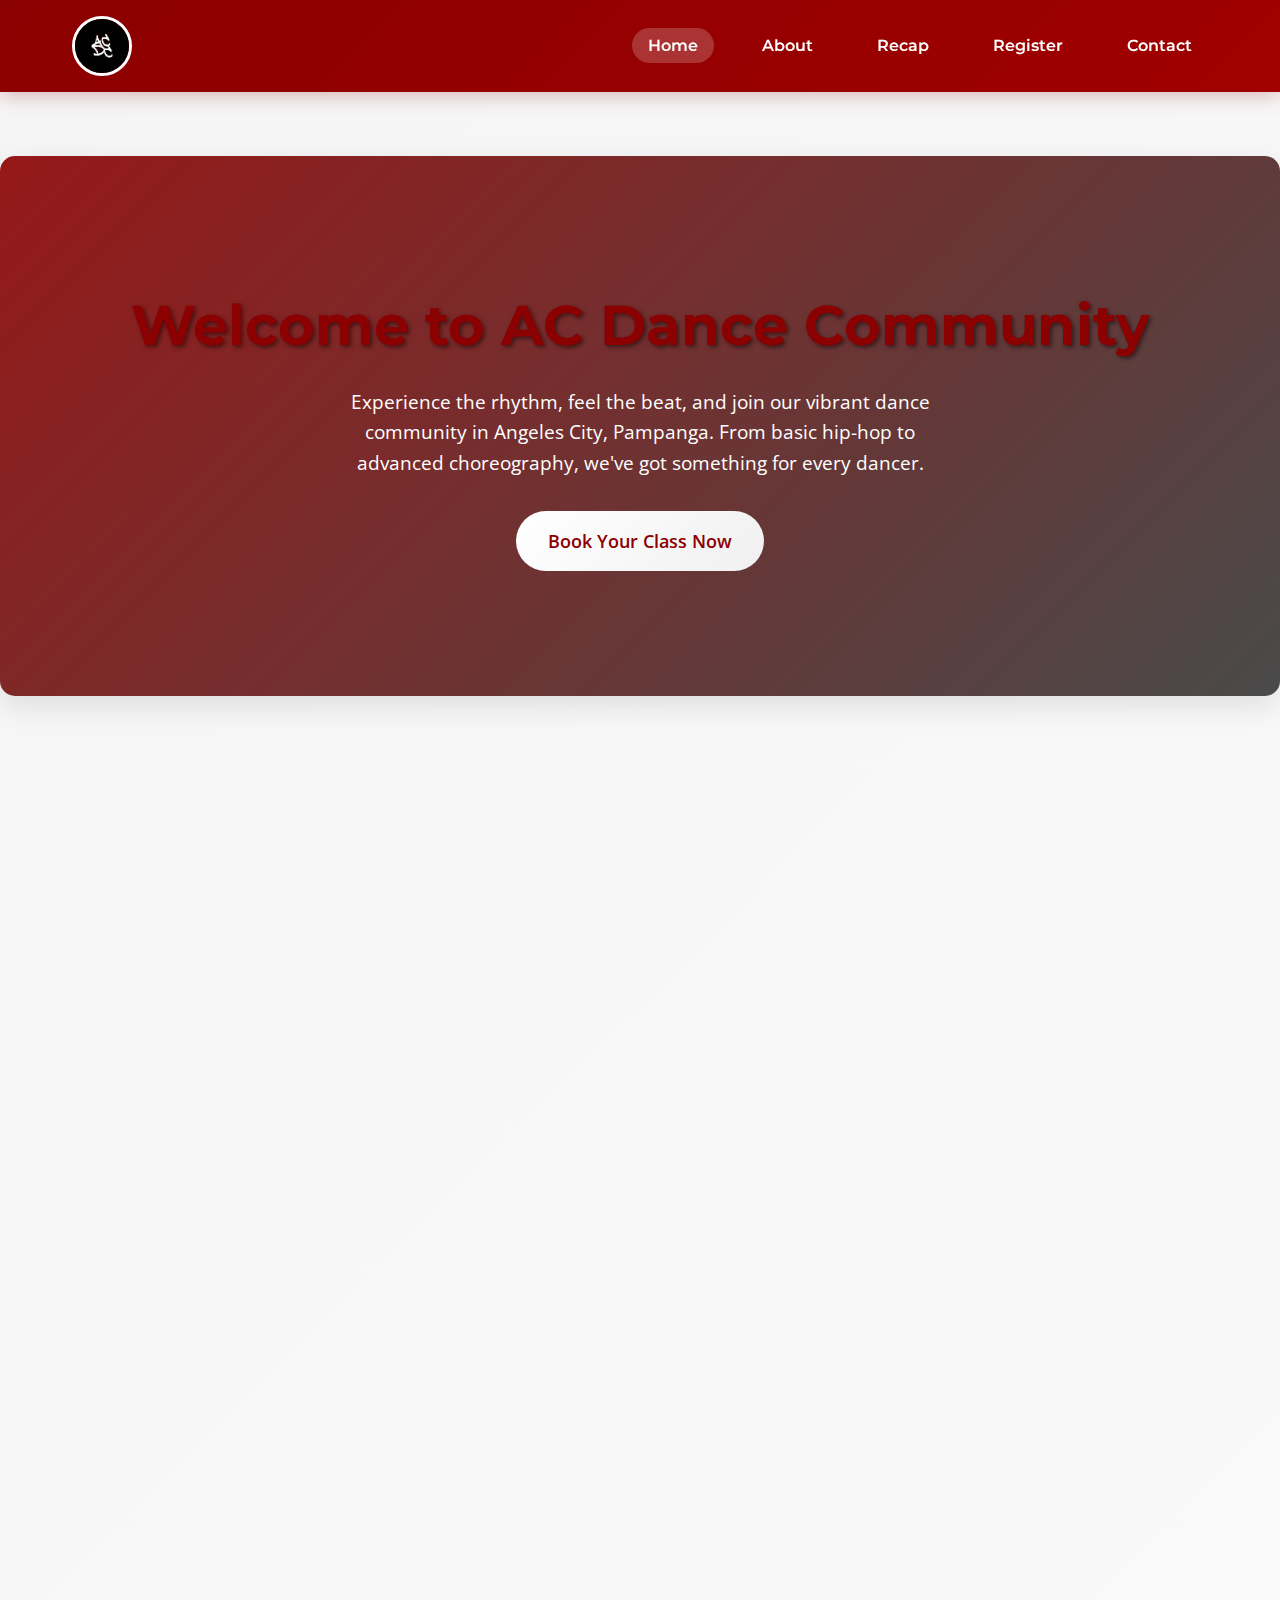
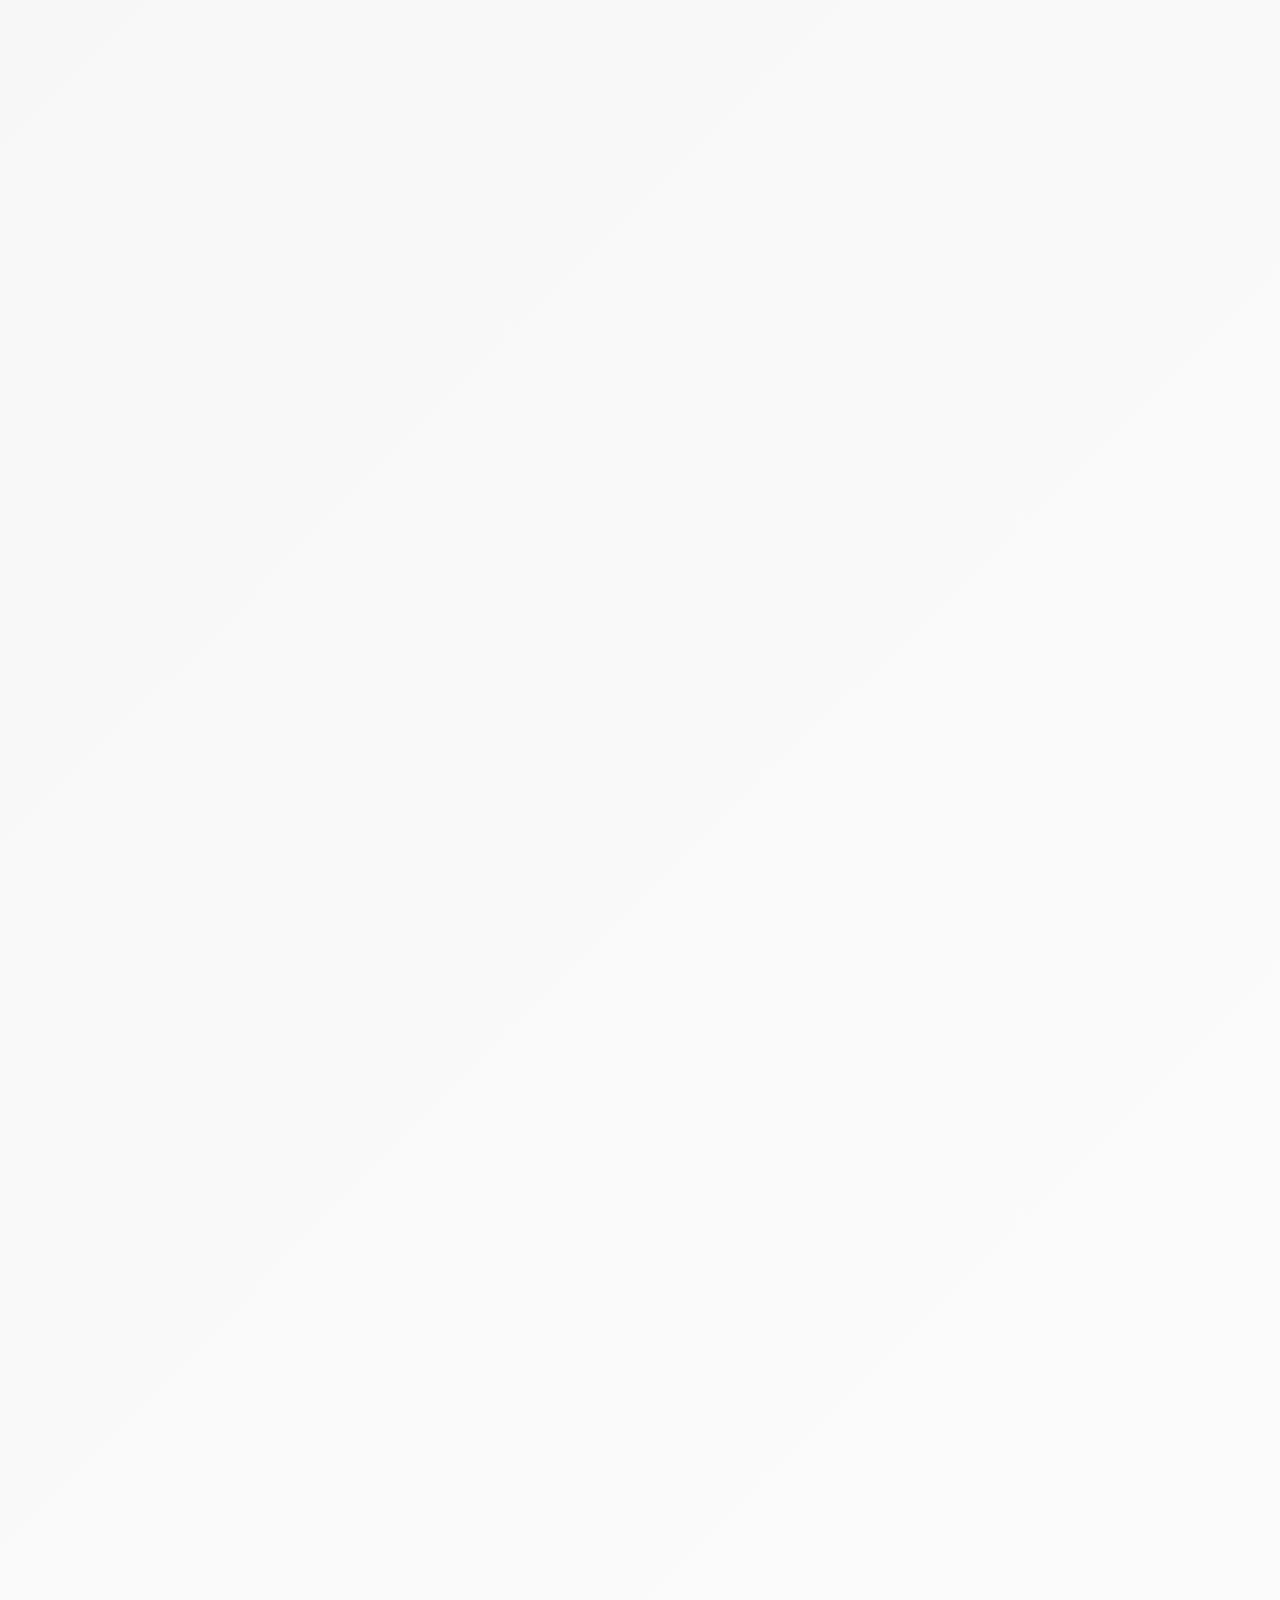
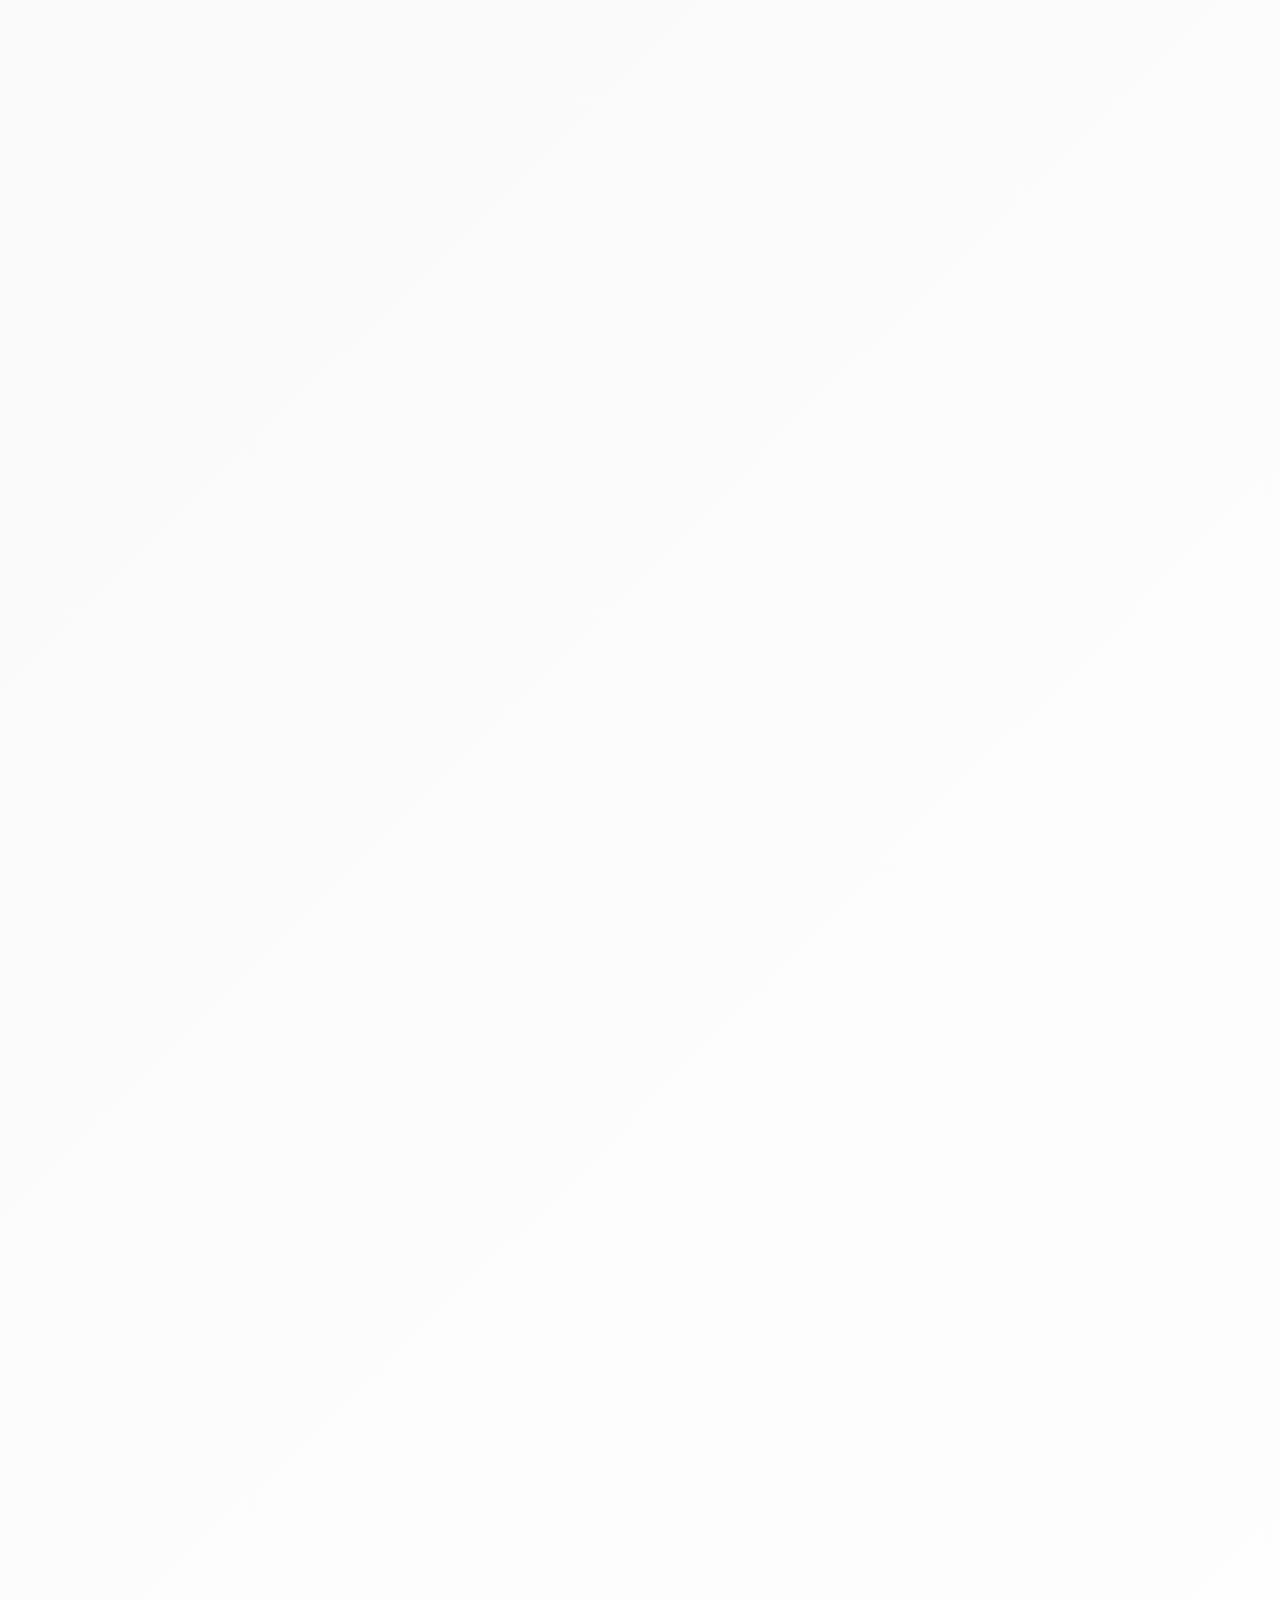
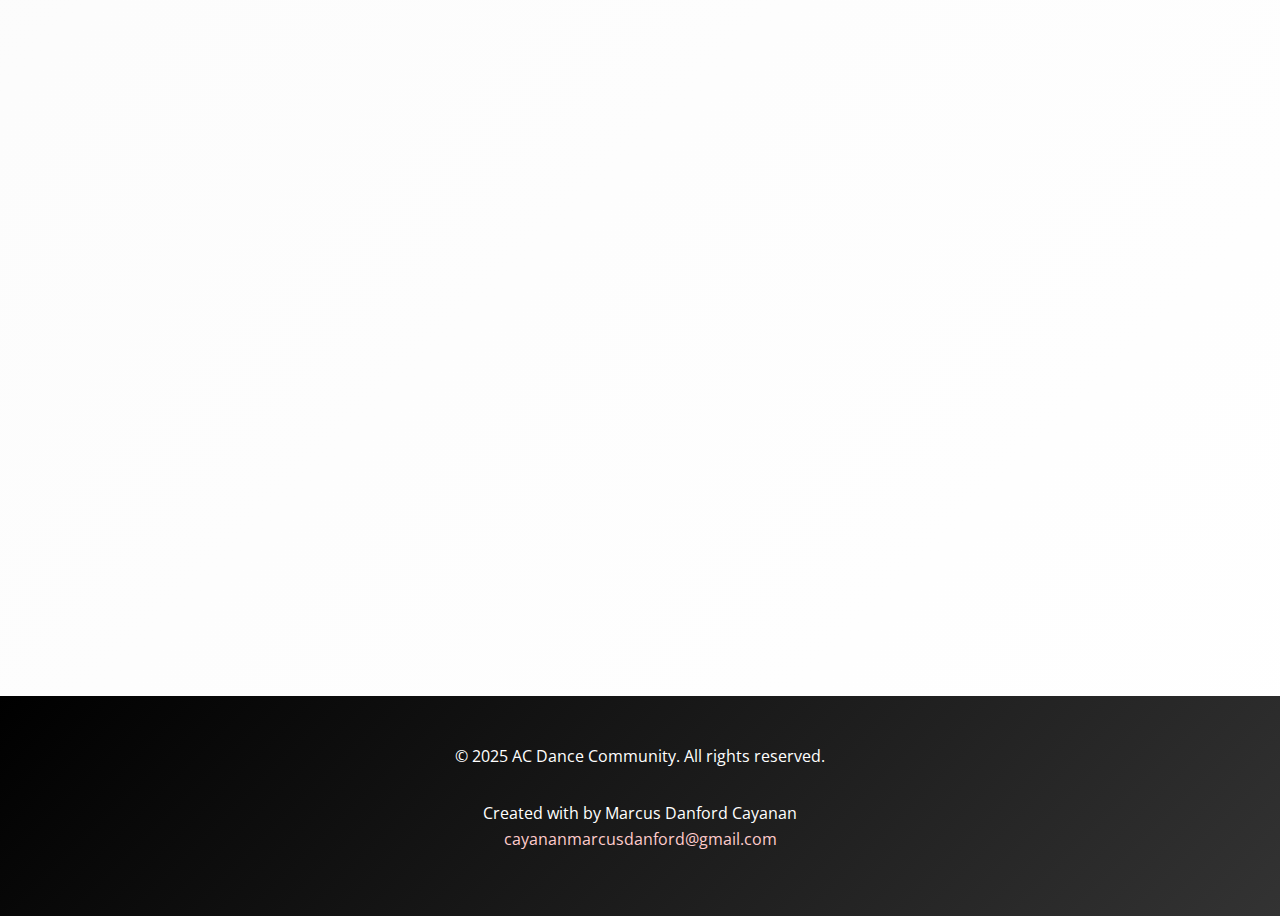
<file: index.html>
<!DOCTYPE html>
<html lang="en">
<head>
    <meta charset="UTF-8">
    <meta name="viewport" content="width=device-width, initial-scale=1.0">
    <title>AC Dance Community</title>
    <link href="https://fonts.googleapis.com/css2?family=Montserrat:wght@400;600;700&family=Open+Sans:wght@400;600&display=swap" rel="stylesheet">
    <link rel="stylesheet" href="https://cdnjs.cloudflare.com/ajax/libs/font-awesome/6.0.0/css/all.min.css">
    <link rel="stylesheet" href="styles.css">
</head>
<body>
    <header>
        <div class="header-container">
            <img src="img/acdclogo.jpg" alt="AC Dance Community Logo" class="logo">
            <div class="nav-container">
                <button class="mobile-menu-toggle" aria-label="Toggle mobile menu">
                    <i class="fas fa-bars"></i>
                </button>
                <nav>
                    <ul id="nav-menu">
                        <li><a href="#home" class="nav-link active">Home</a></li>
                        <li><a href="#about" class="nav-link">About</a></li>
                        <li><a href="#recap" class="nav-link">Recap</a></li>
                        <li><a href="#registration" class="nav-link">Register</a></li>
                        <li><a href="#contact" class="nav-link">Contact</a></li>
                    </ul>
                </nav>
            </div>
        </div>
    </header>

    <section class="hero" id="home">
        <h1>Welcome to AC Dance Community</h1>
        <p>Experience the rhythm, feel the beat, and join our vibrant dance community in Angeles City, Pampanga. From basic hip-hop to advanced choreography, we've got something for every dancer.</p>
        <a href="#class-info" class="cta-button">Book Your Class Now</a>
    </section>

    <main>
        <section class="class-info loading" id="class-info">
            <h1>Choreo Class</h1>
            <div class="class-details">
                <div class="detail-card">
                    <strong>Date:</strong>
                    AUGUST 16, SATURDAY
                </div>
                <div class="detail-card">
                    <strong>Coach:</strong>
                    Seoul Ferrer
                </div>
                <div class="detail-card">
                    <strong>Genre:</strong>
                    Basic Hip-Hop
                </div>
                <div class="detail-card">
                    <strong>Pricing:</strong>
                    <ul class="price-list">
                        <li>Pre Registration: 350 PHP</li>
                        <li>Walk-in: 450 PHP</li>
                    </ul>
                </div>
            </div>
            <img src="img/coach1.jpg" alt="coach1" class="coach-img">
        </section>

        <section class="coaches loading" id="coaches">
            <h2>Meet Our Amazing Coaches</h2>
            <div class="coaches-grid">
                <div class="coach-card">
                    <img src="img/coach1.jpg" alt="Seoul Ferrer - Open-Style Dance Coach">
                    <h3>Seoul Ferrer</h3>
                    <p>Seoul Ferrer is a dynamic dancer who teaches Open Style, blending isolations, dynamic grooves, sharp hits, and rhythm switches to deliver an energetic and captivating performance. He is also a member of PrideRise, Armada, and The Manouvers.</p>
                    <span class="coach-style">Open-Style</span>
                </div>
                <div class="coach-card">
                    <img src="img/coach2.jpg" alt="Marvin Mendoza - Open-Style Dance Coach">
                    <h3>Marvin Mendoza</h3>
                    <p>Marvin Mendoza is a versatile dancer who teaches Open Style, blending smooth grooves, sharp accents, and fluid transitions to create a dynamic and expressive feel. He is also a member of PrideRise and TPM.</p>
                    <span class="coach-style">Open-Style</span>
                </div>
                <div class="coach-card">
                    <img src="img/coach3.jpg" alt="Lau Medina - Femme Style Dance Coach">
                    <h3>Lau Medina</h3>
                    <p>Lau Medina is a dedicated dancer who teaches femme style, empowering others through confidence, precision, and expressive movement. She is also a member of PrideRise.</p>
                    <span class="coach-style">Femme Style</span>
                </div>
            </div>
        </section>

        <section class="recap-section loading" id="recap">
            <h2>Class Recaps & Highlights</h2>
            <p>Take a look at our recent dance classes and community moments!</p>
            <div class="recap-slider">
                <div class="slider-container">
                    <div class="slide active">
                        <img src="img/recap1.jpg" alt="Dance Class Recap 1" class="recap-img">
                        <div class="slide-overlay">
                            <h3>Hip-Hop Workshop</h3>
                            <p>Amazing energy in our recent hip-hop session!</p>
                        </div>
                    </div>
                    <div class="slide">
                        <img src="img/recap2.jpg" alt="Dance Class Recap 2" class="recap-img">
                        <div class="slide-overlay">
                            <h3>Open Style Class</h3>
                            <p>Students mastering new choreography techniques</p>
                        </div>
                    </div>
                    <div class="slide">
                        <img src="img/recap3.jpg" alt="Dance Class Recap 3" class="recap-img">
                        <div class="slide-overlay">
                            <h3>Femme Style Session</h3>
                            <p>Empowering movements and confident expressions</p>
                        </div>
                    </div>
                    <div class="slide">
                        <img src="img/recap4.jpg" alt="Dance Class Recap 4" class="recap-img">
                        <div class="slide-overlay">
                            <h3>Community Event</h3>
                            <p>Celebrating dance and community spirit together</p>
                        </div>
                    </div>
                </div>
                <div class="slider-controls">
                    <button class="prev-btn" aria-label="Previous slide">
                        <i class="fas fa-chevron-left"></i>
                    </button>
                    <div class="slider-dots">
                        <span class="dot active" data-slide="0"></span>
                        <span class="dot" data-slide="1"></span>
                        <span class="dot" data-slide="2"></span>
                        <span class="dot" data-slide="3"></span>
                    </div>
                    <button class="next-btn" aria-label="Next slide">
                        <i class="fas fa-chevron-right"></i>
                    </button>
                </div>
            </div>
        </section>

        <section class="registration-section loading" id="registration">
            <h2>Register for Classes</h2>
            <p>Join our dance community! Fill out the form below to secure your spot in upcoming classes.</p>
            
            <div class="registration-container">
                <div class="registration-info">
                    <div class="info-card">
                        <i class="fas fa-clock"></i>
                        <h3>Class Schedule</h3>
                        <p>Classes run throughout the week with flexible timing to accommodate your schedule.</p>
                    </div>
                    <div class="info-card">
                        <i class="fas fa-map-marker-alt"></i>
                        <h3>Multiple Venues</h3>
                        <p>Jungle Base Fitness & Y Gym<br>Angeles City, Pampanga</p>
                    </div>
                    <div class="info-card">
                        <i class="fas fa-users"></i>
                        <h3>All Skill Levels</h3>
                        <p>From beginners to advanced dancers, we have classes for everyone!</p>
                    </div>
                </div>
                
                <form class="registration-form" id="registrationForm">
                    <div class="form-group">
                        <label for="fullName">
                            <i class="fas fa-user"></i>
                            Full Name *
                        </label>
                        <input type="text" id="fullName" name="fullName" required>
                    </div>
                    
                    <div class="form-group">
                        <label for="email">
                            <i class="fas fa-envelope"></i>
                            Email Address *
                        </label>
                        <input type="email" id="email" name="email" required>
                    </div>
                    
                    <div class="form-group">
                        <label for="phone">
                            <i class="fas fa-phone"></i>
                            Phone Number *
                        </label>
                        <input type="tel" id="phone" name="phone" required>
                    </div>
                    
                    <div class="form-group">
                        <label for="age">
                            <i class="fas fa-calendar-alt"></i>
                            Age
                        </label>
                        <input type="number" id="age" name="age" min="13" max="99">
                    </div>
                    
                    <div class="form-group">
                        <label for="danceStyle">
                            <i class="fas fa-music"></i>
                            Preferred Dance Style *
                        </label>
                        <select id="danceStyle" name="danceStyle" required>
                            <option value="">Select a style...</option>
                            <option value="hip-hop">Hip-Hop</option>
                            <option value="open-style">Open Style</option>
                            <option value="femme-style">Femme Style</option>
                            <option value="mixed">Mixed Styles</option>
                        </select>
                    </div>
                    
                    <div class="form-group">
                        <label for="experience">
                            <i class="fas fa-star"></i>
                            Experience Level *
                        </label>
                        <select id="experience" name="experience" required>
                            <option value="">Select level...</option>
                            <option value="beginner">Beginner</option>
                            <option value="intermediate">Intermediate</option>
                            <option value="advanced">Advanced</option>
                        </select>
                    </div>
                    
                    <div class="form-group">
                        <label for="classDate">
                            <i class="fas fa-calendar"></i>
                            Preferred Class Date
                        </label>
                        <input type="date" id="classDate" name="classDate">
                    </div>
                    
                    <div class="form-group checkbox-group">
                        <label class="checkbox-label">
                            <input type="checkbox" id="preRegistration" name="preRegistration">
                            <span class="checkmark"></span>
                            Pre-Registration (350 PHP) - Save 100 PHP!
                        </label>
                    </div>
                    
                    <div class="form-group">
                        <label for="additionalNotes">
                            <i class="fas fa-comment"></i>
                            Additional Notes or Questions
                        </label>
                        <textarea id="additionalNotes" name="additionalNotes" rows="4" placeholder="Tell us about your dance goals, any concerns, or special requests..."></textarea>
                    </div>
                    
                    <button type="submit" class="submit-btn">
                        <i class="fas fa-paper-plane"></i>
                        Submit Registration
                    </button>
                    
                    <div class="form-note">
                        <p><i class="fas fa-info-circle"></i> You will receive a confirmation email within 24 hours. Payment can be made on the day of class or through our online payment system.</p>
                    </div>
                </form>
            </div>
        </section>

        <section class="social-media loading" id="social">
            <h2>Connect With Us</h2>
            <p>Stay updated with our latest classes, events, and dance community highlights!</p>
            <div class="social-links">
                <a href="https://www.facebook.com/share/177cCSBS55/?mibextid=wwXIfr" target="_blank" rel="noopener" class="social-link">
                    <i class="fab fa-facebook-f"></i>
                    Facebook
                </a>
                <a href="https://www.instagram.com/acdancecommunity?igsh=cWZleW50OTVtazB3" target="_blank" rel="noopener" class="social-link">
                    <i class="fab fa-instagram"></i>
                    Instagram
                </a>
                <a href="https://www.tiktok.com/@ac_dance_community?_t=ZS-8yqQtiIAiLo&_r=1" target="_blank" rel="noopener" class="social-link">
                    <i class="fab fa-tiktok"></i>
                    TikTok
                </a>
                <a href="mailto:acdancecommunity@gmail.com" class="social-link">
                    <i class="fas fa-envelope"></i>
                    Email Us
                </a>
            </div>
        </section>
    </main>

    <footer>
        <div class="footer-content">
            <p>&copy; 2025 AC Dance Community. All rights reserved.</p>
            <div class="footer-links">
                <p>Created with by Marcus Danford Cayanan</p>
                <a href="mailto:cayananmarcusdanford@gmail.com">cayananmarcusdanford@gmail.com</a>
            </div>
        </div>
    </footer>

    <script src="app.js"></script>
</body>
</html>
</file>
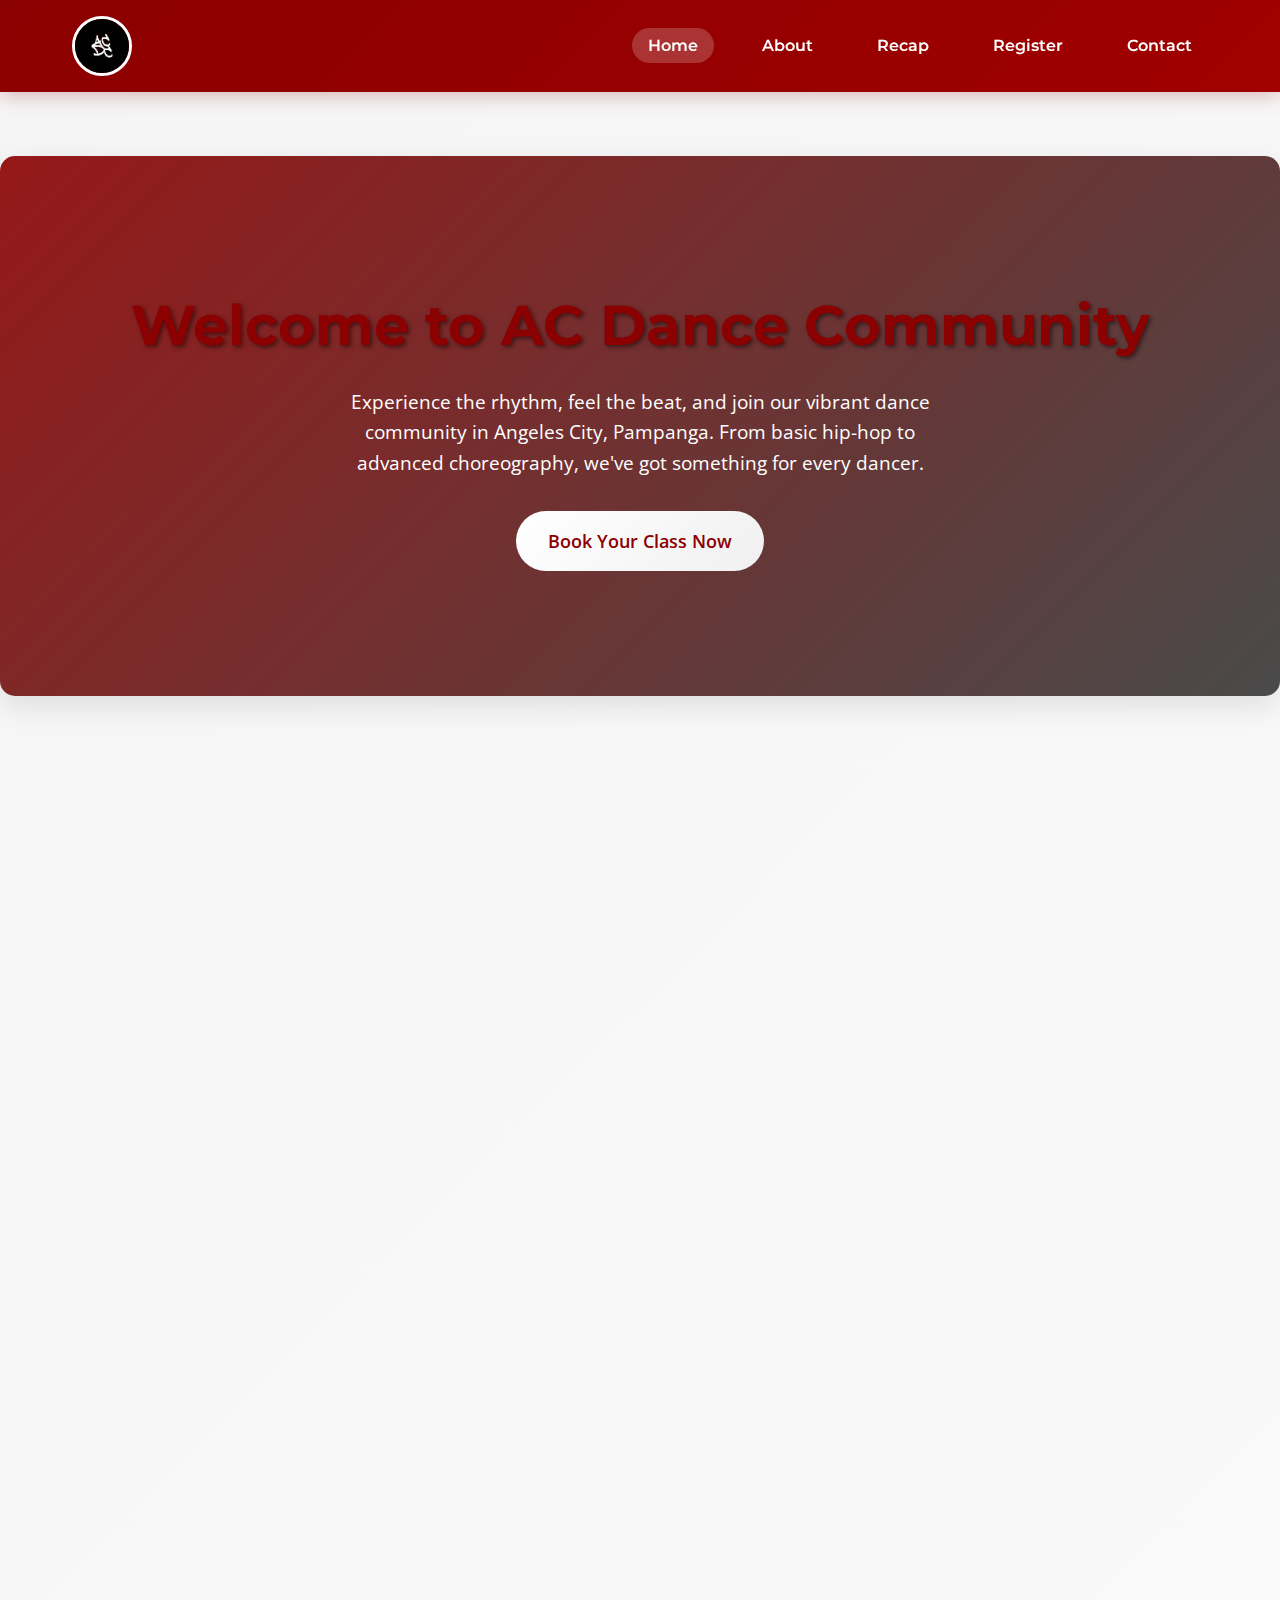
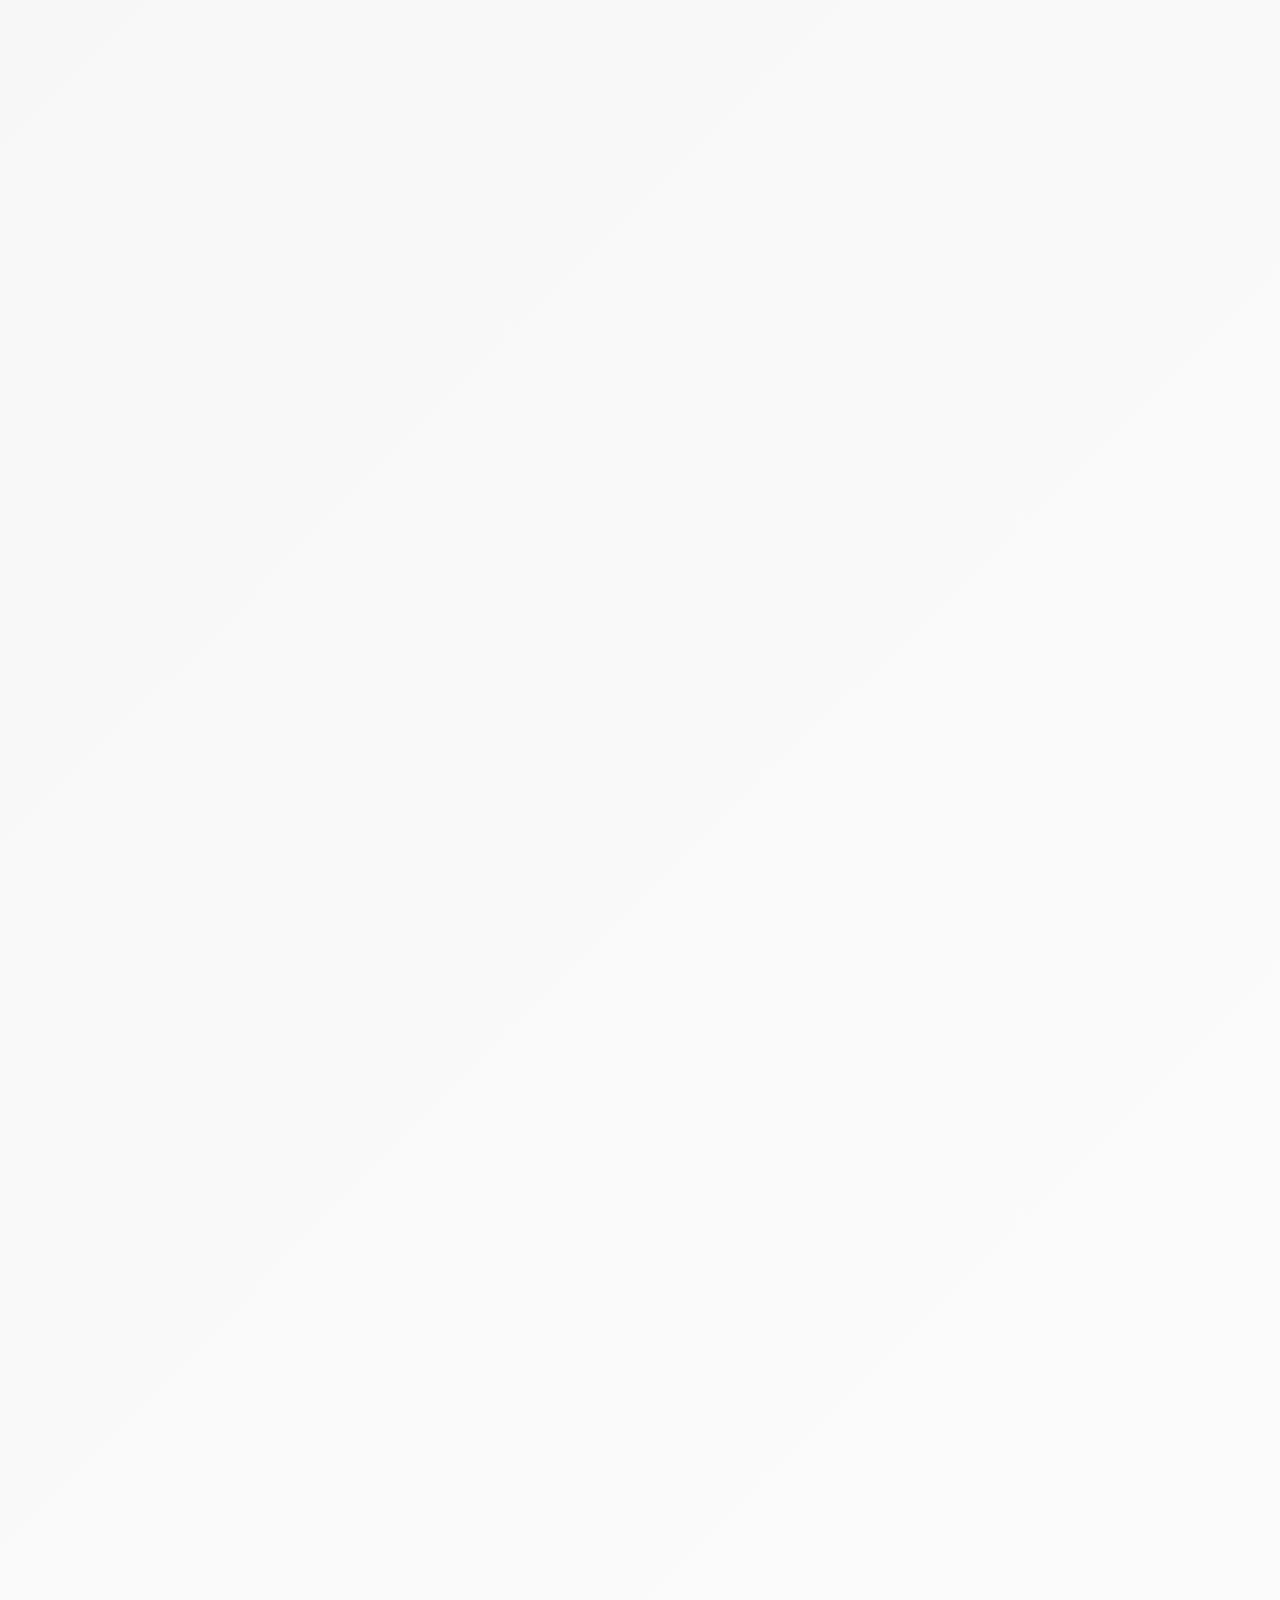
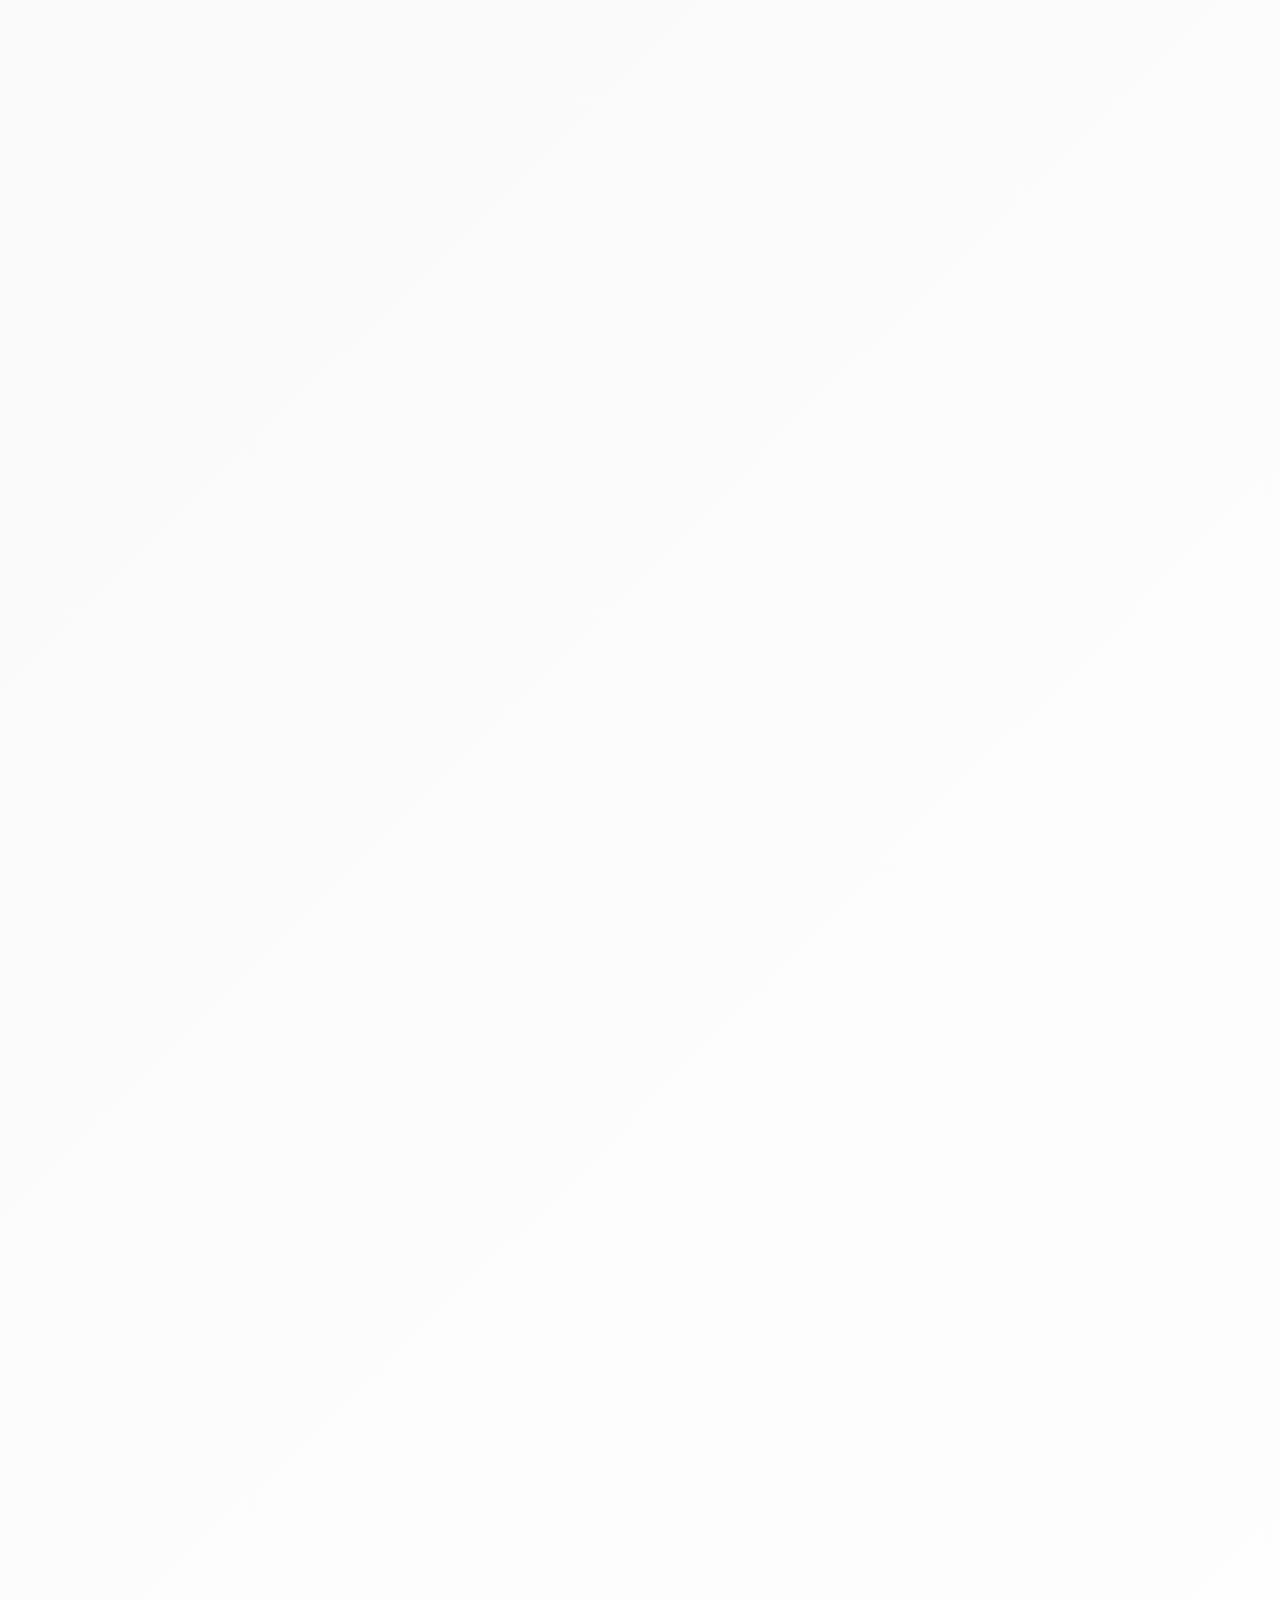
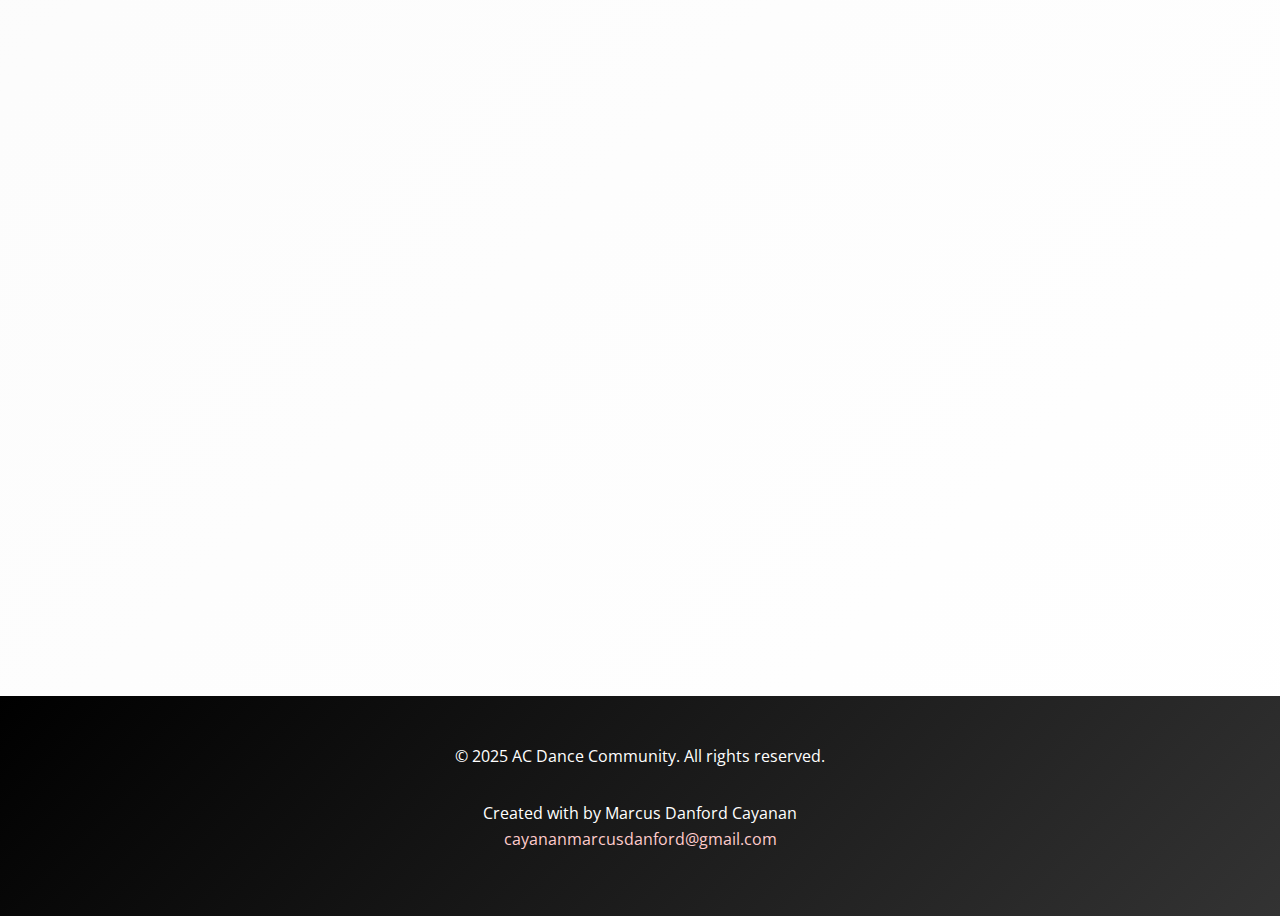
<file: ac_dance_community.html>
<!DOCTYPE html>
<html lang="en">
<head>
    <meta charset="UTF-8">
    <meta name="viewport" content="width=device-width, initial-scale=1.0">
    <title>AC Dance Community</title>
    <link href="https://fonts.googleapis.com/css2?family=Montserrat:wght@400;600;700&family=Open+Sans:wght@400;600&display=swap" rel="stylesheet">
    <link rel="stylesheet" href="https://cdnjs.cloudflare.com/ajax/libs/font-awesome/6.0.0/css/all.min.css">
    <style>
        * {
            margin: 0;
            padding: 0;
            box-sizing: border-box;
        }

        body {
            font-family: 'Open Sans', sans-serif;
            line-height: 1.6;
            color: #333;
            background: linear-gradient(135deg, #f5f5f5 0%, #ffffff 100%);
        }

        /* Header Styles */
        header {
            background: linear-gradient(135deg, #8B0000 0%, #a00000 100%);
            padding: 1rem 0;
            position: sticky;
            top: 0;
            z-index: 1000;
            box-shadow: 0 2px 20px rgba(139, 0, 0, 0.3);
        }

        .header-container {
            max-width: 1200px;
            margin: 0 auto;
            padding: 0 2rem;
            display: flex;
            justify-content: space-between;
            align-items: center;
        }

        .logo {
            height: 60px;
            width: auto;
            border-radius: 50%;
            border: 3px solid white;
            transition: transform 0.3s ease;
        }

        .logo:hover {
            transform: scale(1.1);
        }

        .nav-container {
            display: flex;
            align-items: center;
        }

        .mobile-menu-toggle {
            display: none;
            background: none;
            border: none;
            color: white;
            font-size: 1.5rem;
            cursor: pointer;
        }

        nav ul {
            list-style: none;
            display: flex;
            gap: 2rem;
        }

        nav a {
            color: white;
            text-decoration: none;
            font-weight: 600;
            font-family: 'Montserrat', sans-serif;
            padding: 0.5rem 1rem;
            border-radius: 25px;
            transition: all 0.3s ease;
            position: relative;
        }

        nav a:hover, nav a.active {
            background: rgba(255, 255, 255, 0.2);
            transform: translateY(-2px);
        }

        /* Hero Section */
        .hero {
            background: linear-gradient(135deg, rgba(139, 0, 0, 0.9), rgba(0, 0, 0, 0.7)), url('data:image/svg+xml,<svg xmlns="http://www.w3.org/2000/svg" viewBox="0 0 1000 1000"><defs><pattern id="dance" patternUnits="userSpaceOnUse" width="100" height="100"><circle cx="50" cy="50" r="2" fill="%23fff" opacity="0.1"/></pattern></defs><rect width="100%" height="100%" fill="url(%23dance)"/></svg>');
            color: white;
            text-align: center;
            padding: 4rem 2rem;
            min-height: 60vh;
            display: flex;
            align-items: center;
            justify-content: center;
            flex-direction: column;
        }

        .hero h1 {
            font-family: 'Montserrat', sans-serif;
            font-size: 3.5rem;
            font-weight: 700;
            margin-bottom: 1rem;
            text-shadow: 2px 2px 4px rgba(0, 0, 0, 0.5);
            animation: fadeInUp 1s ease-out;
        }

        .hero p {
            font-size: 1.2rem;
            margin-bottom: 2rem;
            max-width: 600px;
            animation: fadeInUp 1s ease-out 0.2s both;
        }

        .cta-button {
            background: linear-gradient(135deg, #fff, #f0f0f0);
            color: #8B0000;
            padding: 1rem 2rem;
            border: none;
            border-radius: 50px;
            font-size: 1.1rem;
            font-weight: 600;
            cursor: pointer;
            transition: all 0.3s ease;
            text-decoration: none;
            display: inline-block;
            animation: fadeInUp 1s ease-out 0.4s both;
        }

        .cta-button:hover {
            transform: translateY(-3px);
            box-shadow: 0 10px 25px rgba(0, 0, 0, 0.2);
        }

        /* Main Content */
        main {
            max-width: 1200px;
            margin: 0 auto;
            padding: 0 2rem;
        }

        /* Section Styles */
        section {
            margin: 4rem 0;
            padding: 2rem;
            background: white;
            border-radius: 15px;
            box-shadow: 0 10px 30px rgba(0, 0, 0, 0.1);
            transition: transform 0.3s ease, box-shadow 0.3s ease;
        }

        section:hover {
            transform: translateY(-5px);
            box-shadow: 0 15px 40px rgba(0, 0, 0, 0.15);
        }

        h1, h2 {
            font-family: 'Montserrat', sans-serif;
            color: #8B0000;
            margin-bottom: 1.5rem;
        }

        h1 {
            font-size: 2.5rem;
            font-weight: 700;
            text-align: center;
        }

        h2 {
            font-size: 2rem;
            font-weight: 600;
            border-bottom: 3px solid #8B0000;
            padding-bottom: 0.5rem;
            display: inline-block;
        }

        /* Class Info Styles */
        .class-info {
            background: linear-gradient(135deg, #8B0000, #a00000);
            color: white;
            text-align: center;
        }

        .class-info h1 {
            color: white;
            font-size: 3rem;
            margin-bottom: 2rem;
        }

        .class-details {
            display: grid;
            grid-template-columns: repeat(auto-fit, minmax(250px, 1fr));
            gap: 2rem;
            margin: 2rem 0;
        }

        .detail-card {
            background: rgba(255, 255, 255, 0.1);
            padding: 1.5rem;
            border-radius: 10px;
            backdrop-filter: blur(10px);
            border: 1px solid rgba(255, 255, 255, 0.2);
        }

        .detail-card strong {
            display: block;
            font-size: 1.1rem;
            margin-bottom: 0.5rem;
            color: #ffcccc;
        }

        .price-list {
            list-style: none;
            margin-top: 1rem;
        }

        .price-list li {
            background: rgba(255, 255, 255, 0.1);
            padding: 0.5rem 1rem;
            margin: 0.5rem 0;
            border-radius: 25px;
            border-left: 4px solid #ffcccc;
        }

        .coach-img {
            max-width: 300px;
            width: 100%;
            height: 300px;
            object-fit: cover;
            display: block;
            margin: 2rem auto 0;
            border-radius: 15px;
            box-shadow: 0 10px 30px rgba(0, 0, 0, 0.3);
            transition: transform 0.3s ease;
        }

        .coach-img:hover {
            transform: scale(1.05);
        }

        /* Coaches Section */
        .coaches-grid {
            display: grid;
            grid-template-columns: repeat(auto-fit, minmax(350px, 1fr));
            gap: 2rem;
            margin-top: 2rem;
        }

        .coach-card {
            background: linear-gradient(135deg, #f9f9f9, #ffffff);
            border: none;
            padding: 2rem;
            border-radius: 15px;
            box-shadow: 0 10px 30px rgba(0, 0, 0, 0.1);
            transition: all 0.3s ease;
            text-align: center;
            position: relative;
            overflow: hidden;
        }

        .coach-card::before {
            content: '';
            position: absolute;
            top: 0;
            left: 0;
            right: 0;
            height: 4px;
            background: linear-gradient(135deg, #8B0000, #a00000);
        }

        .coach-card:hover {
            transform: translateY(-10px);
            box-shadow: 0 20px 40px rgba(139, 0, 0, 0.2);
        }

        .coach-card img {
            width: 200px;
            height: 200px;
            object-fit: cover;
            border-radius: 50%;
            margin-bottom: 1.5rem;
            border: 4px solid #8B0000;
            transition: transform 0.3s ease;
        }

        .coach-card img:hover {
            transform: scale(1.1);
        }

        .coach-card h3 {
            font-family: 'Montserrat', sans-serif;
            color: #8B0000;
            margin-bottom: 1rem;
            font-size: 1.5rem;
        }

        .coach-card p {
            margin-bottom: 1rem;
            line-height: 1.6;
        }

        .coach-style {
            background: #8B0000;
            color: white;
            padding: 0.5rem 1rem;
            border-radius: 25px;
            display: inline-block;
            font-weight: 600;
            margin-top: 1rem;
        }

        /* Recap Section Styles */
        .recap-section {
            background: linear-gradient(135deg, #f8f9fa, #ffffff);
            text-align: center;
        }

        .recap-slider {
            position: relative;
            max-width: 800px;
            margin: 2rem auto;
            border-radius: 20px;
            overflow: hidden;
            box-shadow: 0 15px 35px rgba(0, 0, 0, 0.1);
        }

        .slider-container {
            position: relative;
            width: 100%;
            height: 400px;
        }

        .slide {
            position: absolute;
            top: 0;
            left: 0;
            width: 100%;
            height: 100%;
            opacity: 0;
            transition: opacity 0.5s ease-in-out;
        }

        .slide.active {
            opacity: 1;
        }

        .recap-img {
            width: 100%;
            height: 100%;
            object-fit: cover;
        }

        .slide-overlay {
            position: absolute;
            bottom: 0;
            left: 0;
            right: 0;
            background: linear-gradient(transparent, rgba(0, 0, 0, 0.8));
            color: white;
            padding: 2rem;
            text-align: left;
        }

        .slide-overlay h3 {
            color: white;
            font-size: 1.5rem;
            margin-bottom: 0.5rem;
            font-family: 'Montserrat', sans-serif;
        }

        .slide-overlay p {
            font-size: 1rem;
            margin: 0;
        }

        .slider-controls {
            position: absolute;
            bottom: 20px;
            left: 50%;
            transform: translateX(-50%);
            display: flex;
            align-items: center;
            gap: 1rem;
            background: rgba(255, 255, 255, 0.2);
            padding: 10px 20px;
            border-radius: 50px;
            backdrop-filter: blur(10px);
        }

        .prev-btn, .next-btn {
            background: rgba(139, 0, 0, 0.8);
            color: white;
            border: none;
            width: 40px;
            height: 40px;
            border-radius: 50%;
            cursor: pointer;
            display: flex;
            align-items: center;
            justify-content: center;
            transition: all 0.3s ease;
        }

        .prev-btn:hover, .next-btn:hover {
            background: #8B0000;
            transform: scale(1.1);
        }

        .slider-dots {
            display: flex;
            gap: 0.5rem;
        }

        .dot {
            width: 12px;
            height: 12px;
            border-radius: 50%;
            background: rgba(255, 255, 255, 0.5);
            cursor: pointer;
            transition: all 0.3s ease;
        }

        .dot.active {
            background: #8B0000;
            transform: scale(1.2);
        }

        /* Registration Section Styles */
        .registration-section {
            background: linear-gradient(135deg, #8B0000, #a00000);
            color: white;
        }

        .registration-section h2 {
            color: white;
            border-bottom-color: white;
            text-align: center;
        }

        .registration-section p {
            text-align: center;
            font-size: 1.1rem;
            margin-bottom: 3rem;
        }

        .registration-container {
            display: grid;
            grid-template-columns: 1fr 2fr;
            gap: 3rem;
            align-items: start;
        }

        .registration-info {
            display: flex;
            flex-direction: column;
            gap: 1.5rem;
        }

        .info-card {
            background: rgba(255, 255, 255, 0.1);
            padding: 1.5rem;
            border-radius: 15px;
            backdrop-filter: blur(10px);
            border: 1px solid rgba(255, 255, 255, 0.2);
            text-align: center;
            transition: transform 0.3s ease;
        }

        .info-card:hover {
            transform: translateY(-5px);
        }

        .info-card i {
            font-size: 2rem;
            color: #ffcccc;
            margin-bottom: 1rem;
        }

        .info-card h3 {
            font-family: 'Montserrat', sans-serif;
            font-size: 1.2rem;
            margin-bottom: 0.5rem;
            color: white;
        }

        .registration-form {
            background: rgba(255, 255, 255, 0.05);
            padding: 2rem;
            border-radius: 20px;
            backdrop-filter: blur(10px);
            border: 1px solid rgba(255, 255, 255, 0.1);
        }

        .form-group {
            margin-bottom: 1.5rem;
        }

        .form-group label {
            display: block;
            margin-bottom: 0.5rem;
            font-weight: 600;
            color: #ffcccc;
            font-size: 0.95rem;
        }

        .form-group label i {
            margin-right: 0.5rem;
            width: 16px;
        }

        .form-group input,
        .form-group select,
        .form-group textarea {
            width: 100%;
            padding: 0.8rem 1rem;
            border: 2px solid rgba(255, 255, 255, 0.2);
            border-radius: 10px;
            background: rgba(255, 255, 255, 0.1);
            color: white;
            font-size: 1rem;
            transition: all 0.3s ease;
        }

        .form-group input::placeholder,
        .form-group textarea::placeholder {
            color: rgba(255, 255, 255, 0.6);
        }

        .form-group input:focus,
        .form-group select:focus,
        .form-group textarea:focus {
            outline: none;
            border-color: white;
            background: rgba(255, 255, 255, 0.15);
            box-shadow: 0 0 0 3px rgba(255, 255, 255, 0.1);
        }

        .checkbox-group {
            display: flex;
            align-items: center;
            gap: 0.5rem;
        }

        .checkbox-label {
            display: flex;
            align-items: center;
            gap: 0.75rem;
            cursor: pointer;
            color: white;
            font-weight: normal;
        }

        .checkbox-label input[type="checkbox"] {
            width: auto;
            margin: 0;
        }

        .checkmark {
            position: relative;
            width: 20px;
            height: 20px;
            border: 2px solid rgba(255, 255, 255, 0.6);
            border-radius: 4px;
            background: transparent;
        }

        .checkbox-label input[type="checkbox"]:checked + .checkmark {
            background: white;
            border-color: white;
        }

        .checkbox-label input[type="checkbox"]:checked + .checkmark::after {
            content: '✓';
            position: absolute;
            top: -2px;
            left: 3px;
            color: #8B0000;
            font-weight: bold;
        }

        .submit-btn {
            width: 100%;
            padding: 1rem 2rem;
            background: linear-gradient(135deg, white, #f0f0f0);
            color: #8B0000;
            border: none;
            border-radius: 50px;
            font-size: 1.1rem;
            font-weight: 600;
            cursor: pointer;
            transition: all 0.3s ease;
            display: flex;
            align-items: center;
            justify-content: center;
            gap: 0.5rem;
        }

        .submit-btn:hover {
            transform: translateY(-3px);
            box-shadow: 0 10px 25px rgba(0, 0, 0, 0.2);
        }

        .submit-btn:active {
            transform: translateY(-1px);
        }

        .form-note {
            margin-top: 1.5rem;
            padding: 1rem;
            background: rgba(255, 255, 255, 0.1);
            border-radius: 10px;
            border-left: 4px solid #ffcccc;
        }

        .form-note p {
            margin: 0;
            font-size: 0.9rem;
            color: #ffcccc;
            text-align: left;
        }

        .form-note i {
            margin-right: 0.5rem;
        }
        .social-media {
            background: linear-gradient(135deg, #000, #333);
            color: white;
            text-align: center;
        }

        .social-media h2 {
            color: white;
            border-bottom-color: white;
        }

        .social-links {
            display: flex;
            justify-content: center;
            gap: 2rem;
            margin-top: 2rem;
            flex-wrap: wrap;
        }

        .social-link {
            display: flex;
            align-items: center;
            gap: 0.5rem;
            color: white;
            text-decoration: none;
            padding: 1rem 2rem;
            background: rgba(255, 255, 255, 0.1);
            border-radius: 50px;
            transition: all 0.3s ease;
            backdrop-filter: blur(10px);
            border: 1px solid rgba(255, 255, 255, 0.2);
        }

        .social-link:hover {
            background: rgba(139, 0, 0, 0.8);
            transform: translateY(-3px);
            box-shadow: 0 10px 25px rgba(139, 0, 0, 0.3);
        }

        .social-link i {
            font-size: 1.2rem;
        }

        /* Footer */
        footer {
            background: linear-gradient(135deg, #000, #333);
            color: white;
            text-align: center;
            padding: 3rem 2rem 2rem;
            margin-top: 4rem;
        }

        .footer-content {
            max-width: 1200px;
            margin: 0 auto;
        }

        .footer-links {
            margin: 2rem 0;
        }

        .footer-links a {
            color: #ffcccc;
            text-decoration: none;
            margin: 0 1rem;
            transition: color 0.3s ease;
        }

        .footer-links a:hover {
            color: white;
        }

        /* Animations */
        @keyframes fadeInUp {
            from {
                opacity: 0;
                transform: translateY(30px);
            }
            to {
                opacity: 1;
                transform: translateY(0);
            }
        }

        .fade-in {
            opacity: 0;
            transform: translateY(30px);
            animation: fadeInUp 0.8s ease-out forwards;
        }

        /* Responsive Design */
        @media (max-width: 768px) {
            .mobile-menu-toggle {
                display: block;
            }

            nav ul {
                display: none;
                position: absolute;
                top: 100%;
                left: 0;
                right: 0;
                background: #8B0000;
                flex-direction: column;
                padding: 1rem;
                box-shadow: 0 5px 15px rgba(0, 0, 0, 0.3);
            }

            nav ul.show {
                display: flex;
            }

            nav ul li {
                margin: 0;
            }

            nav a {
                display: block;
                padding: 1rem;
                text-align: center;
            }

            .header-container {
                padding: 0 1rem;
            }

            .hero h1 {
                font-size: 2.5rem;
            }

            .hero p {
                font-size: 1rem;
            }

            main {
                padding: 0 1rem;
            }

            section {
                padding: 1.5rem;
                margin: 2rem 0;
            }

            .class-details {
                grid-template-columns: 1fr;
                gap: 1rem;
            }

            .coaches-grid {
                grid-template-columns: 1fr;
                gap: 1.5rem;
            }

            .social-links {
                flex-direction: column;
                gap: 1rem;
            }

            .social-link {
                justify-content: center;
            }

            /* Recap responsive */
            .slider-container {
                height: 250px;
            }

            .slide-overlay {
                padding: 1rem;
            }

            .slide-overlay h3 {
                font-size: 1.2rem;
            }

            /* Registration responsive */
            .registration-container {
                grid-template-columns: 1fr;
                gap: 2rem;
            }

            .registration-info {
                order: 2;
            }

            .registration-form {
                order: 1;
            }
        }

        @media (max-width: 480px) {
            .hero {
                padding: 2rem 1rem;
            }

            .hero h1 {
                font-size: 2rem;
            }

            h2 {
                font-size: 1.5rem;
            }

            .coach-card img {
                width: 150px;
                height: 150px;
            }

            .coaches-grid {
                grid-template-columns: 1fr;
            }

            .coach-card {
                padding: 1.5rem;
            }
        }

        /* Tablet Styles */
        @media (min-width: 769px) and (max-width: 1024px) {
            .coaches-grid {
                grid-template-columns: repeat(2, 1fr);
            }

            .class-details {
                grid-template-columns: repeat(2, 1fr);
            }
        }

        /* Loading Animation */
        .loading {
            opacity: 0;
            animation: fadeIn 0.6s ease-out forwards;
        }

        @keyframes fadeIn {
            to {
                opacity: 1;
            }
        }
    </style>
</head>
<body>
    <header>
        <div class="header-container">
            <img src="img/acdclogo.jpg" alt="AC Dance Community Logo" class="logo">
            <div class="nav-container">
                <button class="mobile-menu-toggle" aria-label="Toggle mobile menu">
                    <i class="fas fa-bars"></i>
                </button>
                <nav>
                    <ul id="nav-menu">
                        <li><a href="#home" class="nav-link active">Home</a></li>
                        <li><a href="#about" class="nav-link">About</a></li>
                        <li><a href="#recap" class="nav-link">Recap</a></li>
                        <li><a href="#registration" class="nav-link">Register</a></li>
                        <li><a href="#contact" class="nav-link">Contact</a></li>
                    </ul>
                </nav>
            </div>
        </div>
    </header>

    <section class="hero" id="home">
        <h1>Welcome to AC Dance Community</h1>
        <p>Experience the rhythm, feel the beat, and join our vibrant dance community in Angeles City, Pampanga. From basic hip-hop to advanced choreography, we've got something for every dancer.</p>
        <a href="#class-info" class="cta-button">Book Your Class Now</a>
    </section>

    <main>
        <section class="class-info loading" id="class-info">
            <h1>Choreo Class</h1>
            <div class="class-details">
                <div class="detail-card">
                    <strong>Date:</strong>
                    AUGUST 16, SATURDAY
                </div>
                <div class="detail-card">
                    <strong>Coach:</strong>
                    Seoul Ferrer
                </div>
                <div class="detail-card">
                    <strong>Genre:</strong>
                    Basic Hip-Hop
                </div>
                <div class="detail-card">
                    <strong>Pricing:</strong>
                    <ul class="price-list">
                        <li>Pre Registration: 350 PHP</li>
                        <li>Walk-in: 450 PHP</li>
                    </ul>
                </div>
            </div>
            <img src="img/coach1.jpg" alt="coach1" class="coach-img">
        </section>

        <section class="coaches loading" id="coaches">
            <h2>Meet Our Amazing Coaches</h2>
            <div class="coaches-grid">
                <div class="coach-card">
                    <img src="img/coach1.jpg" alt="Seoul Ferrer - Open-Style Dance Coach">
                    <h3>Seoul Ferrer</h3>
                    <p>Seoul Ferrer is a dynamic dancer who teaches Open Style, blending isolations, dynamic grooves, sharp hits, and rhythm switches to deliver an energetic and captivating performance. He is also a member of PrideRise, Armada, and The Manouvers.</p>
                    <span class="coach-style">Open-Style</span>
                </div>
                <div class="coach-card">
                    <img src="img/coach2.jpg" alt="Marvin Mendoza - Open-Style Dance Coach">
                    <h3>Marvin Mendoza</h3>
                    <p>Marvin Mendoza is a versatile dancer who teaches Open Style, blending smooth grooves, sharp accents, and fluid transitions to create a dynamic and expressive feel. He is also a member of PrideRise and TPM.</p>
                    <span class="coach-style">Open-Style</span>
                </div>
                <div class="coach-card">
                    <img src="img/coach3.jpg" alt="Lau Medina - Femme Style Dance Coach">
                    <h3>Lau Medina</h3>
                    <p>Lau Medina is a dedicated dancer who teaches femme style, empowering others through confidence, precision, and expressive movement. She is also a member of PrideRise.</p>
                    <span class="coach-style">Femme Style</span>
                </div>
            </div>
        </section>

        <section class="recap-section loading" id="recap">
            <h2>Class Recaps & Highlights</h2>
            <p>Take a look at our recent dance classes and community moments!</p>
            <div class="recap-slider">
                <div class="slider-container">
                    <div class="slide active">
                        <img src="img/recap1.jpg" alt="Dance Class Recap 1" class="recap-img">
                        <div class="slide-overlay">
                            <h3>Hip-Hop Workshop</h3>
                            <p>Amazing energy in our recent hip-hop session!</p>
                        </div>
                    </div>
                    <div class="slide">
                        <img src="img/recap2.jpg" alt="Dance Class Recap 2" class="recap-img">
                        <div class="slide-overlay">
                            <h3>Open Style Class</h3>
                            <p>Students mastering new choreography techniques</p>
                        </div>
                    </div>
                    <div class="slide">
                        <img src="img/recap3.jpg" alt="Dance Class Recap 3" class="recap-img">
                        <div class="slide-overlay">
                            <h3>Femme Style Session</h3>
                            <p>Empowering movements and confident expressions</p>
                        </div>
                    </div>
                    <div class="slide">
                        <img src="img/recap4.jpg" alt="Dance Class Recap 4" class="recap-img">
                        <div class="slide-overlay">
                            <h3>Community Event</h3>
                            <p>Celebrating dance and community spirit together</p>
                        </div>
                    </div>
                </div>
                <div class="slider-controls">
                    <button class="prev-btn" aria-label="Previous slide">
                        <i class="fas fa-chevron-left"></i>
                    </button>
                    <div class="slider-dots">
                        <span class="dot active" data-slide="0"></span>
                        <span class="dot" data-slide="1"></span>
                        <span class="dot" data-slide="2"></span>
                        <span class="dot" data-slide="3"></span>
                    </div>
                    <button class="next-btn" aria-label="Next slide">
                        <i class="fas fa-chevron-right"></i>
                    </button>
                </div>
            </div>
        </section>

        <section class="registration-section loading" id="registration">
            <h2>Register for Classes</h2>
            <p>Join our dance community! Fill out the form below to secure your spot in upcoming classes.</p>
            
            <div class="registration-container">
                <div class="registration-info">
                    <div class="info-card">
                        <i class="fas fa-clock"></i>
                        <h3>Class Schedule</h3>
                        <p>Classes run throughout the week with flexible timing to accommodate your schedule.</p>
                    </div>
                    <div class="info-card">
                        <i class="fas fa-map-marker-alt"></i>
                        <h3>Multiple Venues</h3>
                        <p>Jungle Base Fitness & Y Gym<br>Angeles City, Pampanga</p>
                    </div>
                    <div class="info-card">
                        <i class="fas fa-users"></i>
                        <h3>All Skill Levels</h3>
                        <p>From beginners to advanced dancers, we have classes for everyone!</p>
                    </div>
                </div>
                
                <form class="registration-form" id="registrationForm">
                    <div class="form-group">
                        <label for="fullName">
                            <i class="fas fa-user"></i>
                            Full Name *
                        </label>
                        <input type="text" id="fullName" name="fullName" required>
                    </div>
                    
                    <div class="form-group">
                        <label for="email">
                            <i class="fas fa-envelope"></i>
                            Email Address *
                        </label>
                        <input type="email" id="email" name="email" required>
                    </div>
                    
                    <div class="form-group">
                        <label for="phone">
                            <i class="fas fa-phone"></i>
                            Phone Number *
                        </label>
                        <input type="tel" id="phone" name="phone" required>
                    </div>
                    
                    <div class="form-group">
                        <label for="age">
                            <i class="fas fa-calendar-alt"></i>
                            Age
                        </label>
                        <input type="number" id="age" name="age" min="13" max="99">
                    </div>
                    
                    <div class="form-group">
                        <label for="danceStyle">
                            <i class="fas fa-music"></i>
                            Preferred Dance Style *
                        </label>
                        <select id="danceStyle" name="danceStyle" required>
                            <option value="">Select a style...</option>
                            <option value="hip-hop">Hip-Hop</option>
                            <option value="open-style">Open Style</option>
                            <option value="femme-style">Femme Style</option>
                            <option value="mixed">Mixed Styles</option>
                        </select>
                    </div>
                    
                    <div class="form-group">
                        <label for="experience">
                            <i class="fas fa-star"></i>
                            Experience Level *
                        </label>
                        <select id="experience" name="experience" required>
                            <option value="">Select level...</option>
                            <option value="beginner">Beginner</option>
                            <option value="intermediate">Intermediate</option>
                            <option value="advanced">Advanced</option>
                        </select>
                    </div>
                    
                    <div class="form-group">
                        <label for="classDate">
                            <i class="fas fa-calendar"></i>
                            Preferred Class Date
                        </label>
                        <input type="date" id="classDate" name="classDate">
                    </div>
                    
                    <div class="form-group checkbox-group">
                        <label class="checkbox-label">
                            <input type="checkbox" id="preRegistration" name="preRegistration">
                            <span class="checkmark"></span>
                            Pre-Registration (350 PHP) - Save 100 PHP!
                        </label>
                    </div>
                    
                    <div class="form-group">
                        <label for="additionalNotes">
                            <i class="fas fa-comment"></i>
                            Additional Notes or Questions
                        </label>
                        <textarea id="additionalNotes" name="additionalNotes" rows="4" placeholder="Tell us about your dance goals, any concerns, or special requests..."></textarea>
                    </div>
                    
                    <button type="submit" class="submit-btn">
                        <i class="fas fa-paper-plane"></i>
                        Submit Registration
                    </button>
                    
                    <div class="form-note">
                        <p><i class="fas fa-info-circle"></i> You will receive a confirmation email within 24 hours. Payment can be made on the day of class or through our online payment system.</p>
                    </div>
                </form>
            </div>
        </section>

        <section class="social-media loading" id="social">
            <h2>Connect With Us</h2>
            <p>Stay updated with our latest classes, events, and dance community highlights!</p>
            <div class="social-links">
                <a href="https://www.facebook.com/share/177cCSBS55/?mibextid=wwXIfr" target="_blank" rel="noopener" class="social-link">
                    <i class="fab fa-facebook-f"></i>
                    Facebook
                </a>
                <a href="https://www.instagram.com/acdancecommunity?igsh=cWZleW50OTVtazB3" target="_blank" rel="noopener" class="social-link">
                    <i class="fab fa-instagram"></i>
                    Instagram
                </a>
                <a href="https://www.tiktok.com/@ac_dance_community?_t=ZS-8yqQtiIAiLo&_r=1" target="_blank" rel="noopener" class="social-link">
                    <i class="fab fa-tiktok"></i>
                    TikTok
                </a>
                <a href="mailto:acdancecommunity@gmail.com" class="social-link">
                    <i class="fas fa-envelope"></i>
                    Email Us
                </a>
            </div>
        </section>
    </main>

    <footer>
        <div class="footer-content">
            <p>&copy; 2025 AC Dance Community. All rights reserved.</p>
            <div class="footer-links">
                <p>Created with by Marcus Danford Cayanan</p>
                <a href="mailto:cayananmarcusdanford@gmail.com">cayananmarcusdanford@gmail.com</a>
            </div>
        </div>
    </footer>

    <script>
        // Enhanced AC Dance Community Interactive Features
        
        // Mobile Menu Toggle
        const mobileMenuToggle = document.querySelector('.mobile-menu-toggle');
        const navMenu = document.getElementById('nav-menu');

        mobileMenuToggle.addEventListener('click', () => {
            navMenu.classList.toggle('show');
            const icon = mobileMenuToggle.querySelector('i');
            icon.classList.toggle('fa-bars');
            icon.classList.toggle('fa-times');
        });

        // Smooth Scrolling for Navigation Links
        const navLinks = document.querySelectorAll('.nav-link');
        const ctaButton = document.querySelector('.cta-button');

        function smoothScroll(targetId) {
            const targetElement = document.querySelector(targetId);
            if (targetElement) {
                const offsetTop = targetElement.offsetTop - 80;
                window.scrollTo({
                    top: offsetTop,
                    behavior: 'smooth'
                });
            }
        }

        navLinks.forEach(link => {
            link.addEventListener('click', (e) => {
                e.preventDefault();
                const targetId = link.getAttribute('href');
                
                // Update active nav link
                navLinks.forEach(l => l.classList.remove('active'));
                link.classList.add('active');
                
                // Close mobile menu
                navMenu.classList.remove('show');
                const icon = mobileMenuToggle.querySelector('i');
                icon.classList.add('fa-bars');
                icon.classList.remove('fa-times');
                
                // Smooth scroll
                if (targetId === '#home') {
                    window.scrollTo({ top: 0, behavior: 'smooth' });
                } else if (targetId === '#about') {
                    smoothScroll('#coaches');
                } else if (targetId === '#contact') {
                    smoothScroll('#social');
                }
            });
        });

        // CTA Button scroll to class info
        ctaButton.addEventListener('click', (e) => {
            e.preventDefault();
            smoothScroll('#class-info');
        });

        // Scroll animations
        const observerOptions = {
            threshold: 0.1,
            rootMargin: '0px 0px -50px 0px'
        };

        const observer = new IntersectionObserver((entries) => {
            entries.forEach(entry => {
                if (entry.isIntersecting) {
                    entry.target.classList.add('fade-in');
                }
            });
        }, observerOptions);

        // Observe loading elements
        document.querySelectorAll('.loading').forEach(el => {
            observer.observe(el);
        });

        // Active navigation based on scroll position
        window.addEventListener('scroll', () => {
            const scrollPosition = window.scrollY + 100;
            
            navLinks.forEach(link => {
                link.classList.remove('active');
            });
            
            if (scrollPosition < document.querySelector('#class-info').offsetTop) {
                document.querySelector('a[href="#home"]').classList.add('active');
            } else if (scrollPosition < document.querySelector('#social').offsetTop) {
                document.querySelector('a[href="#about"]').classList.add('active');
            } else {
                document.querySelector('a[href="#contact"]').classList.add('active');
            }
        });

        // Enhanced hover effects for coach cards
        const coachCards = document.querySelectorAll('.coach-card');
        coachCards.forEach(card => {
            card.addEventListener('mouseenter', () => {
                card.style.transform = 'translateY(-10px) scale(1.02)';
            });
            
            card.addEventListener('mouseleave', () => {
                card.style.transform = 'translateY(-10px) scale(1)';
            });
        });

        // Smooth entrance animations
        window.addEventListener('load', () => {
            document.body.style.opacity = '1';
            
            // Stagger animation for coach cards
            coachCards.forEach((card, index) => {
                setTimeout(() => {
                    card.classList.add('fade-in');
                }, index * 200);
            });
        });

        // Enhanced social media link tracking
        const socialLinks = document.querySelectorAll('.social-link');
        socialLinks.forEach(link => {
            link.addEventListener('click', (e) => {
                const platform = link.textContent.trim();
                console.log(`User clicked on ${platform} social link`);
                
                // Add click animation
                link.style.transform = 'scale(0.95)';
                setTimeout(() => {
                    link.style.transform = 'translateY(-3px) scale(1)';
                }, 150);
            });
        });

        // Responsive image optimization
        function optimizeImages() {
            const images = document.querySelectorAll('img');
            images.forEach(img => {
                img.addEventListener('load', () => {
                    img.style.opacity = '1';
                });
                
                img.addEventListener('error', () => {
                    img.style.opacity = '0.5';
                    console.log(`Failed to load image: ${img.src}`);
                });
            });
        }

        // Initialize enhanced features
        document.addEventListener('DOMContentLoaded', () => {
            console.log("AC Dance Community site loaded with enhanced features");
            optimizeImages();
            
            // Add loading animation to body
            document.body.classList.add('loading');
        });

        // Performance monitoring
        if ('performance' in window) {
            window.addEventListener('load', () => {
                setTimeout(() => {
                    const perfData = performance.getEntriesByType('navigation')[0];
                    console.log(`Page load time: ${perfData.loadEventEnd - perfData.loadEventStart}ms`);
                }, 100);
            });
        }

        // Service Worker registration for offline functionality (placeholder)
        if ('serviceWorker' in navigator) {
            window.addEventListener('load', () => {
                // This would register a service worker for offline functionality
                console.log('Service Worker support detected');
            });
        }
    </script>
</body>
</html>
</file>
<file: styles.css>
* {
    margin: 0;
    padding: 0;
    box-sizing: border-box;
}

body {
    font-family: 'Open Sans', sans-serif;
    line-height: 1.6;
    color: #333;
    background: linear-gradient(135deg, #f5f5f5 0%, #ffffff 100%);
}

/* Header Styles */
header {
    background: linear-gradient(135deg, #8B0000 0%, #a00000 100%);
    padding: 1rem 0;
    position: sticky;
    top: 0;
    z-index: 1000;
    box-shadow: 0 2px 20px rgba(139, 0, 0, 0.3);
}

.header-container {
    max-width: 1200px;
    margin: 0 auto;
    padding: 0 2rem;
    display: flex;
    justify-content: space-between;
    align-items: center;
}

.logo {
    height: 60px;
    width: auto;
    border-radius: 50%;
    border: 3px solid white;
    transition: transform 0.3s ease;
}

.logo:hover {
    transform: scale(1.1);
}

.nav-container {
    display: flex;
    align-items: center;
}

.mobile-menu-toggle {
    display: none;
    background: none;
    border: none;
    color: white;
    font-size: 1.5rem;
    cursor: pointer;
}

nav ul {
    list-style: none;
    display: flex;
    gap: 2rem;
}

nav a {
    color: white;
    text-decoration: none;
    font-weight: 600;
    font-family: 'Montserrat', sans-serif;
    padding: 0.5rem 1rem;
    border-radius: 25px;
    transition: all 0.3s ease;
    position: relative;
}

nav a:hover, nav a.active {
    background: rgba(255, 255, 255, 0.2);
    transform: translateY(-2px);
}

/* Hero Section */
.hero {
    background: linear-gradient(135deg, rgba(139, 0, 0, 0.9), rgba(0, 0, 0, 0.7)), url('data:image/svg+xml,<svg xmlns="http://www.w3.org/2000/svg" viewBox="0 0 1000 1000"><defs><pattern id="dance" patternUnits="userSpaceOnUse" width="100" height="100"><circle cx="50" cy="50" r="2" fill="%23fff" opacity="0.1"/></pattern></defs><rect width="100%" height="100%" fill="url(%23dance)"/></svg>');
    color: white;
    text-align: center;
    padding: 4rem 2rem;
    min-height: 60vh;
    display: flex;
    align-items: center;
    justify-content: center;
    flex-direction: column;
}

.hero h1 {
    font-family: 'Montserrat', sans-serif;
    font-size: 3.5rem;
    font-weight: 700;
    margin-bottom: 1rem;
    text-shadow: 2px 2px 4px rgba(0, 0, 0, 0.5);
    animation: fadeInUp 1s ease-out;
}

.hero p {
    font-size: 1.2rem;
    margin-bottom: 2rem;
    max-width: 600px;
    animation: fadeInUp 1s ease-out 0.2s both;
}

.cta-button {
    background: linear-gradient(135deg, #fff, #f0f0f0);
    color: #8B0000;
    padding: 1rem 2rem;
    border: none;
    border-radius: 50px;
    font-size: 1.1rem;
    font-weight: 600;
    cursor: pointer;
    transition: all 0.3s ease;
    text-decoration: none;
    display: inline-block;
    animation: fadeInUp 1s ease-out 0.4s both;
}

.cta-button:hover {
    transform: translateY(-3px);
    box-shadow: 0 10px 25px rgba(0, 0, 0, 0.2);
}

/* Main Content */
main {
    max-width: 1200px;
    margin: 0 auto;
    padding: 0 2rem;
}

/* Section Styles */
section {
    margin: 4rem 0;
    padding: 2rem;
    background: white;
    border-radius: 15px;
    box-shadow: 0 10px 30px rgba(0, 0, 0, 0.1);
    transition: transform 0.3s ease, box-shadow 0.3s ease;
}

section:hover {
    transform: translateY(-5px);
    box-shadow: 0 15px 40px rgba(0, 0, 0, 0.15);
}

h1, h2 {
    font-family: 'Montserrat', sans-serif;
    color: #8B0000;
    margin-bottom: 1.5rem;
}

h1 {
    font-size: 2.5rem;
    font-weight: 700;
    text-align: center;
}

h2 {
    font-size: 2rem;
    font-weight: 600;
    border-bottom: 3px solid #8B0000;
    padding-bottom: 0.5rem;
    display: inline-block;
}

/* Class Info Styles */
.class-info {
    background: linear-gradient(135deg, #8B0000, #a00000);
    color: white;
    text-align: center;
}

.class-info h1 {
    color: white;
    font-size: 3rem;
    margin-bottom: 2rem;
}

.class-details {
    display: grid;
    grid-template-columns: repeat(auto-fit, minmax(250px, 1fr));
    gap: 2rem;
    margin: 2rem 0;
}

.detail-card {
    background: rgba(255, 255, 255, 0.1);
    padding: 1.5rem;
    border-radius: 10px;
    backdrop-filter: blur(10px);
    border: 1px solid rgba(255, 255, 255, 0.2);
}

.detail-card strong {
    display: block;
    font-size: 1.1rem;
    margin-bottom: 0.5rem;
    color: #ffcccc;
}

.price-list {
    list-style: none;
    margin-top: 1rem;
}

.price-list li {
    background: rgba(255, 255, 255, 0.1);
    padding: 0.5rem 1rem;
    margin: 0.5rem 0;
    border-radius: 25px;
    border-left: 4px solid #ffcccc;
}

.coach-img {
    max-width: 300px;
    width: 100%;
    height: 300px;
    object-fit: cover;
    display: block;
    margin: 2rem auto 0;
    border-radius: 15px;
    box-shadow: 0 10px 30px rgba(0, 0, 0, 0.3);
    transition: transform 0.3s ease;
}

.coach-img:hover {
    transform: scale(1.05);
}

/* Coaches Section */
.coaches-grid {
    display: grid;
    grid-template-columns: repeat(auto-fit, minmax(350px, 1fr));
    gap: 2rem;
    margin-top: 2rem;
}

.coach-card {
    background: linear-gradient(135deg, #f9f9f9, #ffffff);
    border: none;
    padding: 2rem;
    border-radius: 15px;
    box-shadow: 0 10px 30px rgba(0, 0, 0, 0.1);
    transition: all 0.3s ease;
    text-align: center;
    position: relative;
    overflow: hidden;
}

.coach-card::before {
    content: '';
    position: absolute;
    top: 0;
    left: 0;
    right: 0;
    height: 4px;
    background: linear-gradient(135deg, #8B0000, #a00000);
}

.coach-card:hover {
    transform: translateY(-10px);
    box-shadow: 0 20px 40px rgba(139, 0, 0, 0.2);
}

.coach-card img {
    width: 200px;
    height: 200px;
    object-fit: cover;
    border-radius: 50%;
    margin-bottom: 1.5rem;
    border: 4px solid #8B0000;
    transition: transform 0.3s ease;
}

.coach-card img:hover {
    transform: scale(1.1);
}

.coach-card h3 {
    font-family: 'Montserrat', sans-serif;
    color: #8B0000;
    margin-bottom: 1rem;
    font-size: 1.5rem;
}

.coach-card p {
    margin-bottom: 1rem;
    line-height: 1.6;
}

.coach-style {
    background: #8B0000;
    color: white;
    padding: 0.5rem 1rem;
    border-radius: 25px;
    display: inline-block;
    font-weight: 600;
    margin-top: 1rem;
}

/* Recap Section Styles */
.recap-section {
    background: linear-gradient(135deg, #f8f9fa, #ffffff);
    text-align: center;
}

.recap-slider {
    position: relative;
    max-width: 800px;
    margin: 2rem auto;
    border-radius: 20px;
    overflow: hidden;
    box-shadow: 0 15px 35px rgba(0, 0, 0, 0.1);
}

.slider-container {
    position: relative;
    width: 100%;
    height: 400px;
}

.slide {
    position: absolute;
    top: 0;
    left: 0;
    width: 100%;
    height: 100%;
    opacity: 0;
    transition: opacity 0.5s ease-in-out;
}

.slide.active {
    opacity: 1;
}

.recap-img {
    width: 100%;
    height: 100%;
    object-fit: cover;
}

.slide-overlay {
    position: absolute;
    bottom: 0;
    left: 0;
    right: 0;
    background: linear-gradient(transparent, rgba(0, 0, 0, 0.8));
    color: white;
    padding: 2rem;
    text-align: left;
}

.slide-overlay h3 {
    color: white;
    font-size: 1.5rem;
    margin-bottom: 0.5rem;
    font-family: 'Montserrat', sans-serif;
}

.slide-overlay p {
    font-size: 1rem;
    margin: 0;
}

.slider-controls {
    position: absolute;
    bottom: 20px;
    left: 50%;
    transform: translateX(-50%);
    display: flex;
    align-items: center;
    gap: 1rem;
    background: rgba(255, 255, 255, 0.2);
    padding: 10px 20px;
    border-radius: 50px;
    backdrop-filter: blur(10px);
}

.prev-btn, .next-btn {
    background: rgba(139, 0, 0, 0.8);
    color: white;
    border: none;
    width: 40px;
    height: 40px;
    border-radius: 50%;
    cursor: pointer;
    display: flex;
    align-items: center;
    justify-content: center;
    transition: all 0.3s ease;
}

.prev-btn:hover, .next-btn:hover {
    background: #8B0000;
    transform: scale(1.1);
}

.slider-dots {
    display: flex;
    gap: 0.5rem;
}

.dot {
    width: 12px;
    height: 12px;
    border-radius: 50%;
    background: rgba(255, 255, 255, 0.5);
    cursor: pointer;
    transition: all 0.3s ease;
}

.dot.active {
    background: #8B0000;
    transform: scale(1.2);
}

/* Registration Section Styles */
.registration-section {
    background: linear-gradient(135deg, #8B0000, #a00000);
    color: white;
}

.registration-section h2 {
    color: white;
    border-bottom-color: white;
    text-align: center;
}

.registration-section p {
    text-align: center;
    font-size: 1.1rem;
    margin-bottom: 3rem;
}

.registration-container {
    display: grid;
    grid-template-columns: 1fr 2fr;
    gap: 3rem;
    align-items: start;
}

.registration-info {
    display: flex;
    flex-direction: column;
    gap: 1.5rem;
}

.info-card {
    background: rgba(255, 255, 255, 0.1);
    padding: 1.5rem;
    border-radius: 15px;
    backdrop-filter: blur(10px);
    border: 1px solid rgba(255, 255, 255, 0.2);
    text-align: center;
    transition: transform 0.3s ease;
}

.info-card:hover {
    transform: translateY(-5px);
}

.info-card i {
    font-size: 2rem;
    color: #ffcccc;
    margin-bottom: 1rem;
}

.info-card h3 {
    font-family: 'Montserrat', sans-serif;
    font-size: 1.2rem;
    margin-bottom: 0.5rem;
    color: white;
}

.registration-form {
    background: rgba(255, 255, 255, 0.05);
    padding: 2rem;
    border-radius: 20px;
    backdrop-filter: blur(10px);
    border: 1px solid rgba(255, 255, 255, 0.1);
}

.form-group {
    margin-bottom: 1.5rem;
}

.form-group label {
    display: block;
    margin-bottom: 0.5rem;
    font-weight: 600;
    color: #ffcccc;
    font-size: 0.95rem;
}

.form-group label i {
    margin-right: 0.5rem;
    width: 16px;
}

.form-group input,
.form-group select,
.form-group textarea {
    width: 100%;
    padding: 0.8rem 1rem;
    border: 2px solid rgba(255, 255, 255, 0.2);
    border-radius: 10px;
    background: rgba(255, 255, 255, 0.1);
    color: white;
    font-size: 1rem;
    transition: all 0.3s ease;
}

.form-group input::placeholder,
.form-group textarea::placeholder {
    color: rgba(255, 255, 255, 0.6);
}

.form-group input:focus,
.form-group select:focus,
.form-group textarea:focus {
    outline: none;
    border-color: white;
    background: rgba(255, 255, 255, 0.15);
    box-shadow: 0 0 0 3px rgba(255, 255, 255, 0.1);
}

.form-group select option {
    background-color: #2b2b2b;
    color: #fff;    
}

.checkbox-group {
    display: flex;
    align-items: center;
    gap: 0.5rem;
}

.checkbox-label {
    display: flex;
    align-items: center;
    gap: 0.75rem;
    cursor: pointer;
    color: white;
    font-weight: normal;
}

.checkbox-label input[type="checkbox"] {
    width: auto;
    margin: 0;
}

.checkmark {
    position: relative;
    width: 20px;
    height: 20px;
    border: 2px solid rgba(255, 255, 255, 0.6);
    border-radius: 4px;
    background: transparent;
}

.checkbox-label input[type="checkbox"]:checked + .checkmark {
    background: white;
    border-color: white;
}

.checkbox-label input[type="checkbox"]:checked + .checkmark::after {
    content: '✓';
    position: absolute;
    top: -2px;
    left: 3px;
    color: #8B0000;
    font-weight: bold;
}

.submit-btn {
    width: 100%;
    padding: 1rem 2rem;
    background: linear-gradient(135deg, white, #f0f0f0);
    color: #8B0000;
    border: none;
    border-radius: 50px;
    font-size: 1.1rem;
    font-weight: 600;
    cursor: pointer;
    transition: all 0.3s ease;
    display: flex;
    align-items: center;
    justify-content: center;
    gap: 0.5rem;
}

.submit-btn:hover {
    transform: translateY(-3px);
    box-shadow: 0 10px 25px rgba(0, 0, 0, 0.2);
}

.submit-btn:active {
    transform: translateY(-1px);
}

.form-note {
    margin-top: 1.5rem;
    padding: 1rem;
    background: rgba(255, 255, 255, 0.1);
    border-radius: 10px;
    border-left: 4px solid #ffcccc;
}

.form-note p {
    margin: 0;
    font-size: 0.9rem;
    color: #ffcccc;
    text-align: left;
}

.form-note i {
    margin-right: 0.5rem;
}

.social-media {
    background: linear-gradient(135deg, #000, #333);
    color: white;
    text-align: center;
}

.social-media h2 {
    color: white;
    border-bottom-color: white;
}

.social-links {
    display: flex;
    justify-content: center;
    gap: 2rem;
    margin-top: 2rem;
    flex-wrap: wrap;
}

.social-link {
    display: flex;
    align-items: center;
    gap: 0.5rem;
    color: white;
    text-decoration: none;
    padding: 1rem 2rem;
    background: rgba(255, 255, 255, 0.1);
    border-radius: 50px;
    transition: all 0.3s ease;
    backdrop-filter: blur(10px);
    border: 1px solid rgba(255, 255, 255, 0.2);
}

.social-link:hover {
    background: rgba(139, 0, 0, 0.8);
    transform: translateY(-3px);
    box-shadow: 0 10px 25px rgba(139, 0, 0, 0.3);
}

.social-link i {
    font-size: 1.2rem;
}

/* Footer */
footer {
    background: linear-gradient(135deg, #000, #333);
    color: white;
    text-align: center;
    padding: 3rem 2rem 2rem;
    margin-top: 4rem;
}

.footer-content {
    max-width: 1200px;
    margin: 0 auto;
}

.footer-links {
    margin: 2rem 0;
}

.footer-links a {
    color: #ffcccc;
    text-decoration: none;
    margin: 0 1rem;
    transition: color 0.3s ease;
}

.footer-links a:hover {
    color: white;
}

/* Animations */
@keyframes fadeInUp {
    from {
        opacity: 0;
        transform: translateY(30px);
    }
    to {
        opacity: 1;
        transform: translateY(0);
    }
}

.fade-in {
    opacity: 0;
    transform: translateY(30px);
    animation: fadeInUp 0.8s ease-out forwards;
}

/* Responsive Design */
@media (max-width: 768px) {
    .mobile-menu-toggle {
        display: block;
    }

    nav ul {
        display: none;
        position: absolute;
        top: 100%;
        left: 0;
        right: 0;
        background: #8B0000;
        flex-direction: column;
        padding: 1rem;
        box-shadow: 0 5px 15px rgba(0, 0, 0, 0.3);
    }

    nav ul.show {
        display: flex;
    }

    nav ul li {
        margin: 0;
    }

    nav a {
        display: block;
        padding: 1rem;
        text-align: center;
    }

    .header-container {
        padding: 0 1rem;
    }

    .hero h1 {
        font-size: 2.5rem;
    }

    .hero p {
        font-size: 1rem;
    }

    main {
        padding: 0 1rem;
    }

    section {
        padding: 1.5rem;
        margin: 2rem 0;
    }

    .class-details {
        grid-template-columns: 1fr;
        gap: 1rem;
    }

    .coaches-grid {
        grid-template-columns: 1fr;
        gap: 1.5rem;
    }

    .social-links {
        flex-direction: column;
        gap: 1rem;
    }

    .social-link {
        justify-content: center;
    }

    .slider-container {
        height: 250px;
    }

    .slide-overlay {
        padding: 1rem;
    }

    .slide-overlay h3 {
        font-size: 1.2rem;
    }

    .registration-container {
        grid-template-columns: 1fr;
        gap: 2rem;
    }

    .registration-info {
        order: 2;
    }

    .registration-form {
        order: 1;
    }
}

@media (max-width: 480px) {
    .hero {
        padding: 2rem 1rem;
    }

    .hero h1 {
        font-size: 2rem;
    }

    h2 {
        font-size: 1.5rem;
    }

    .coach-card img {
        width: 150px;
        height: 150px;
    }

    .coaches-grid {
        grid-template-columns: 1fr;
    }

    .coach-card {
        padding: 1.5rem;
    }
}

@media (min-width: 769px) and (max-width: 1024px) {
    .coaches-grid {
        grid-template-columns: repeat(2, 1fr);
    }

    .class-details {
        grid-template-columns: repeat(2, 1fr);
    }
}

.loading {
    opacity: 0;
    animation: fadeIn 0.6s ease-out forwards;
}

@keyframes fadeIn {
    to {
        opacity: 1;
    }
}
</file>
